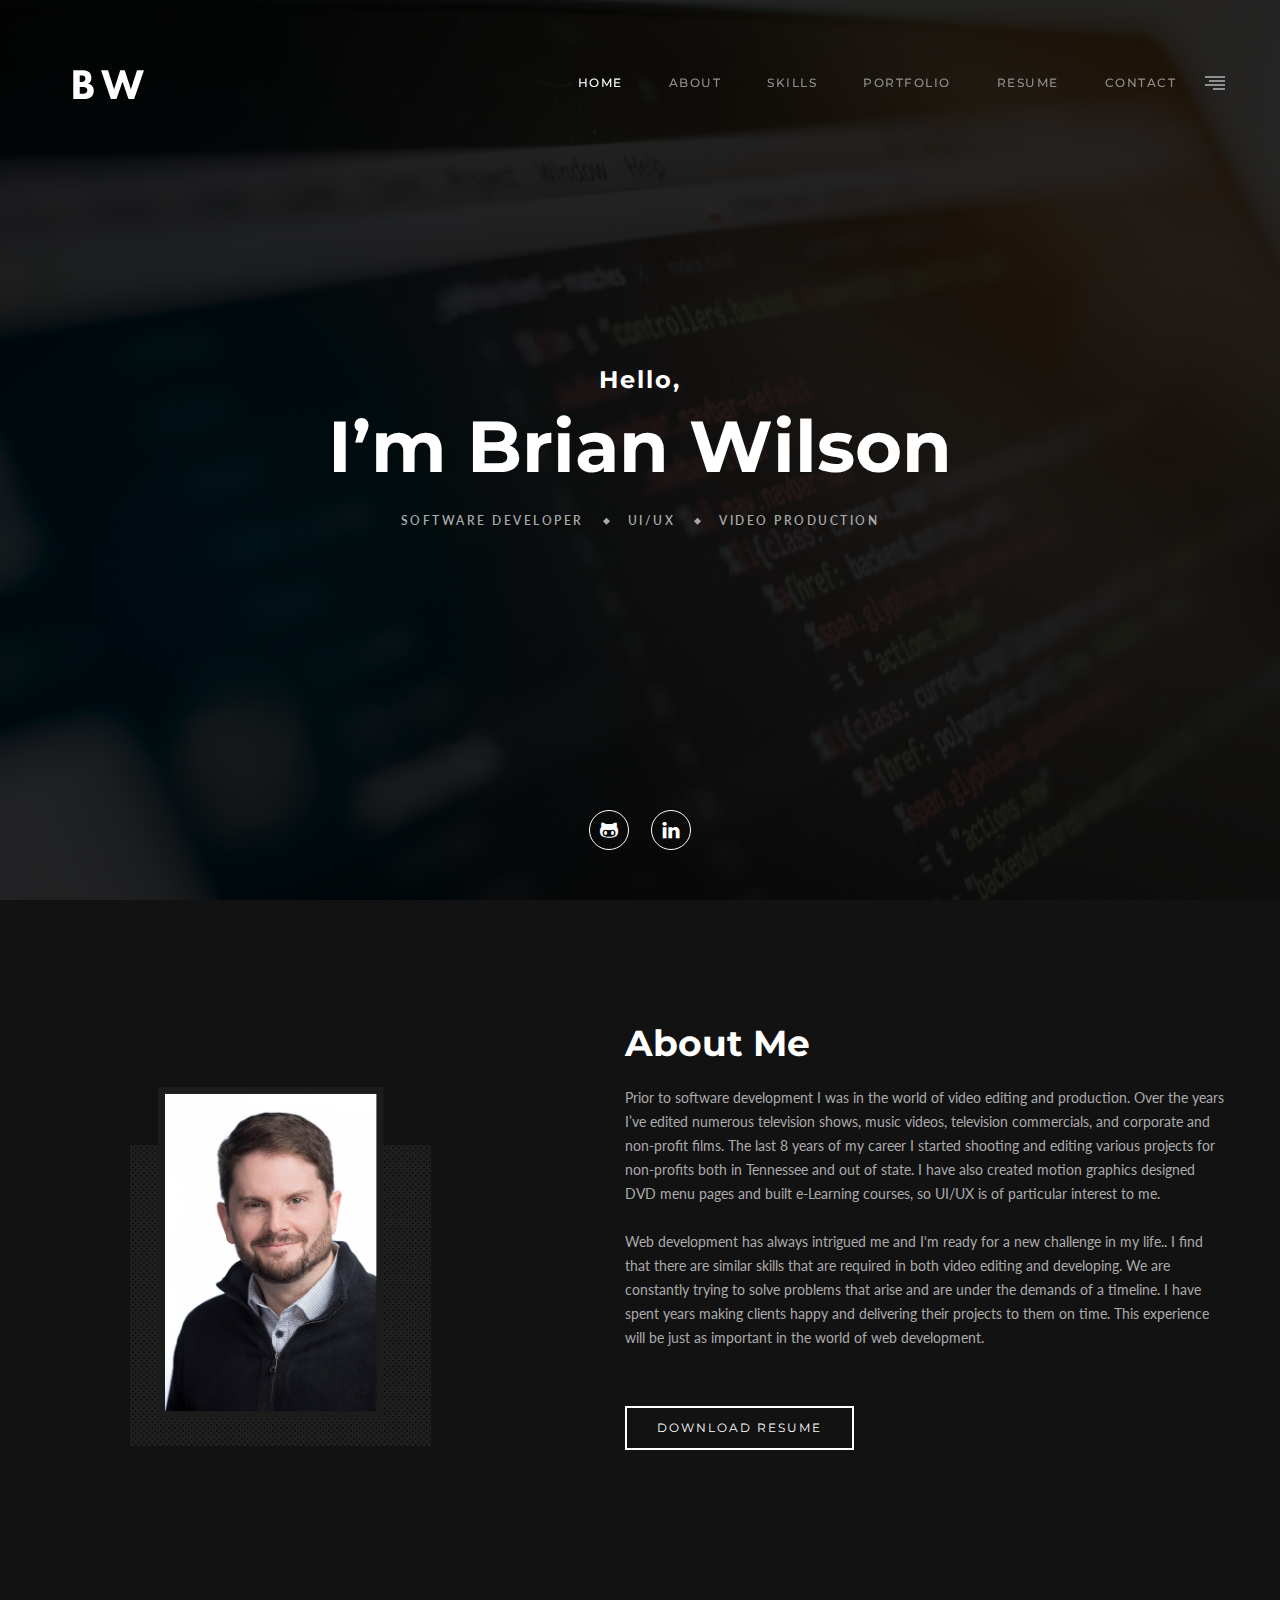
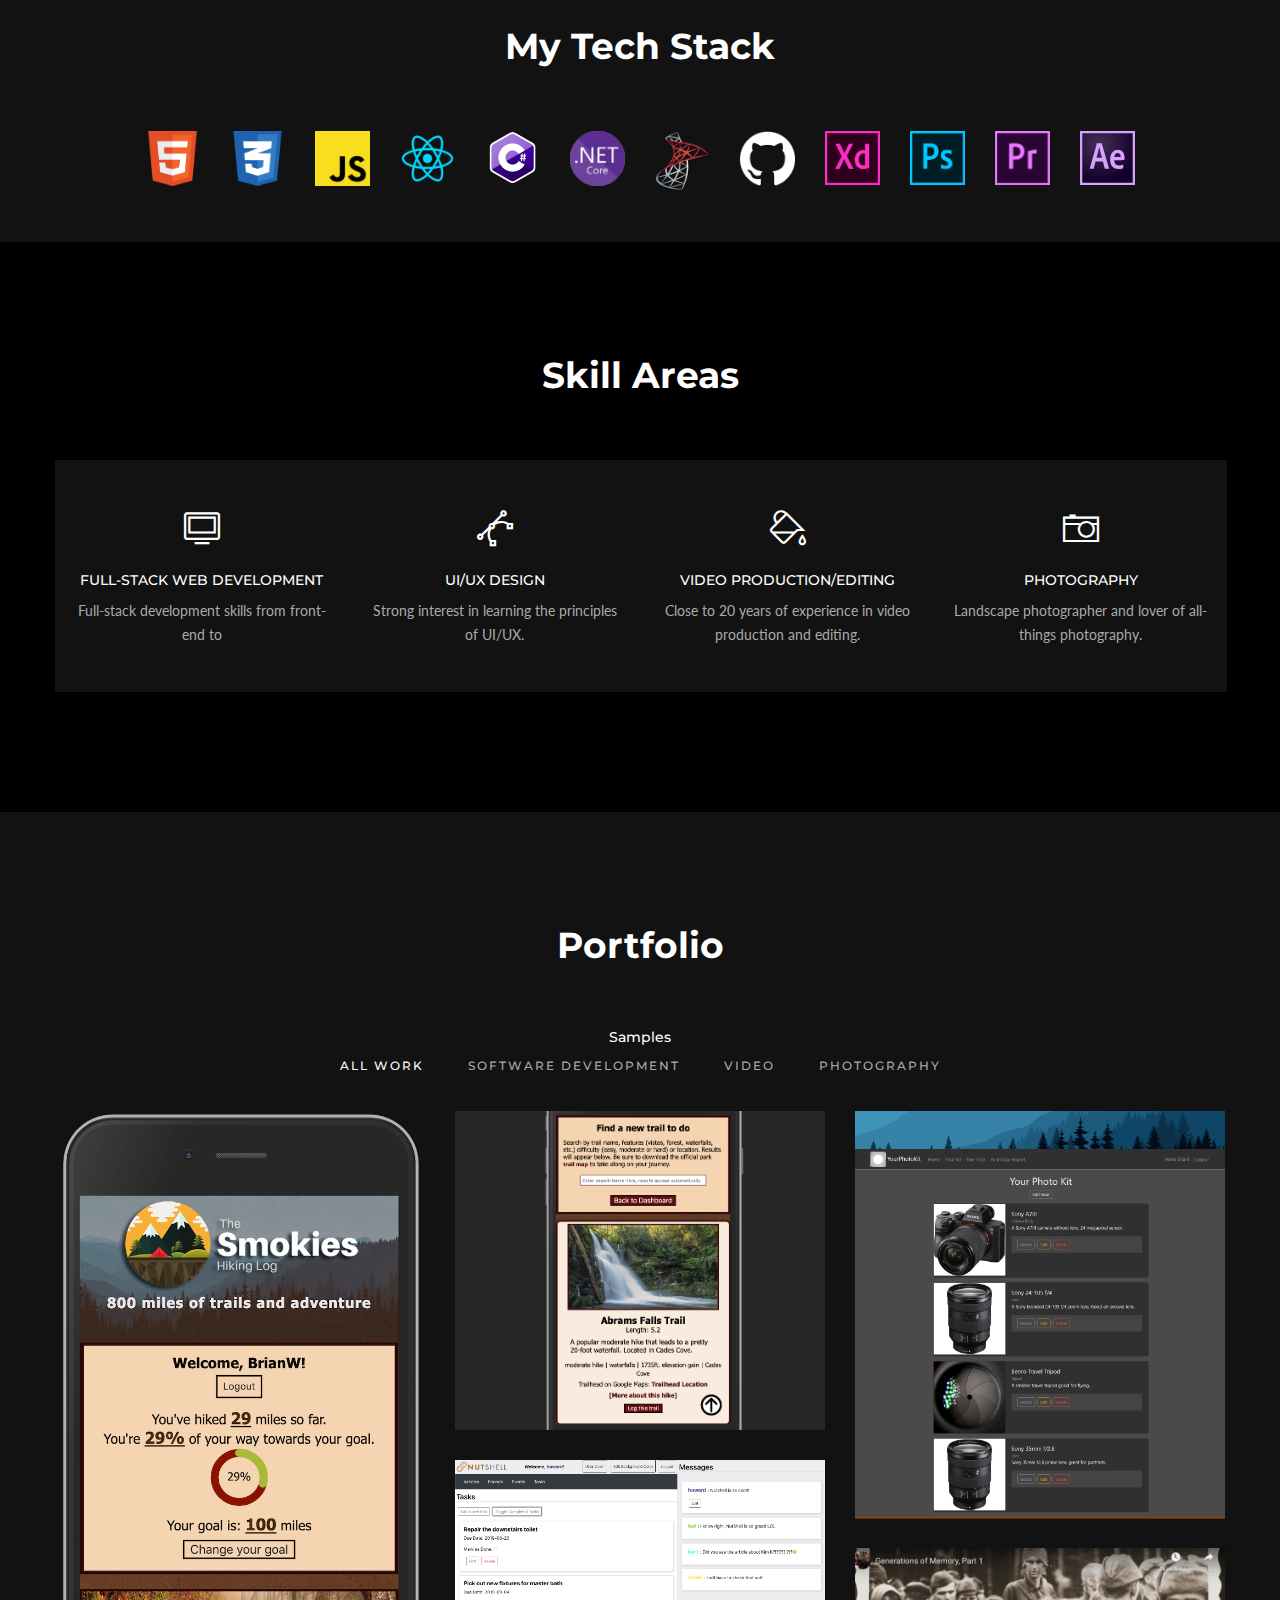
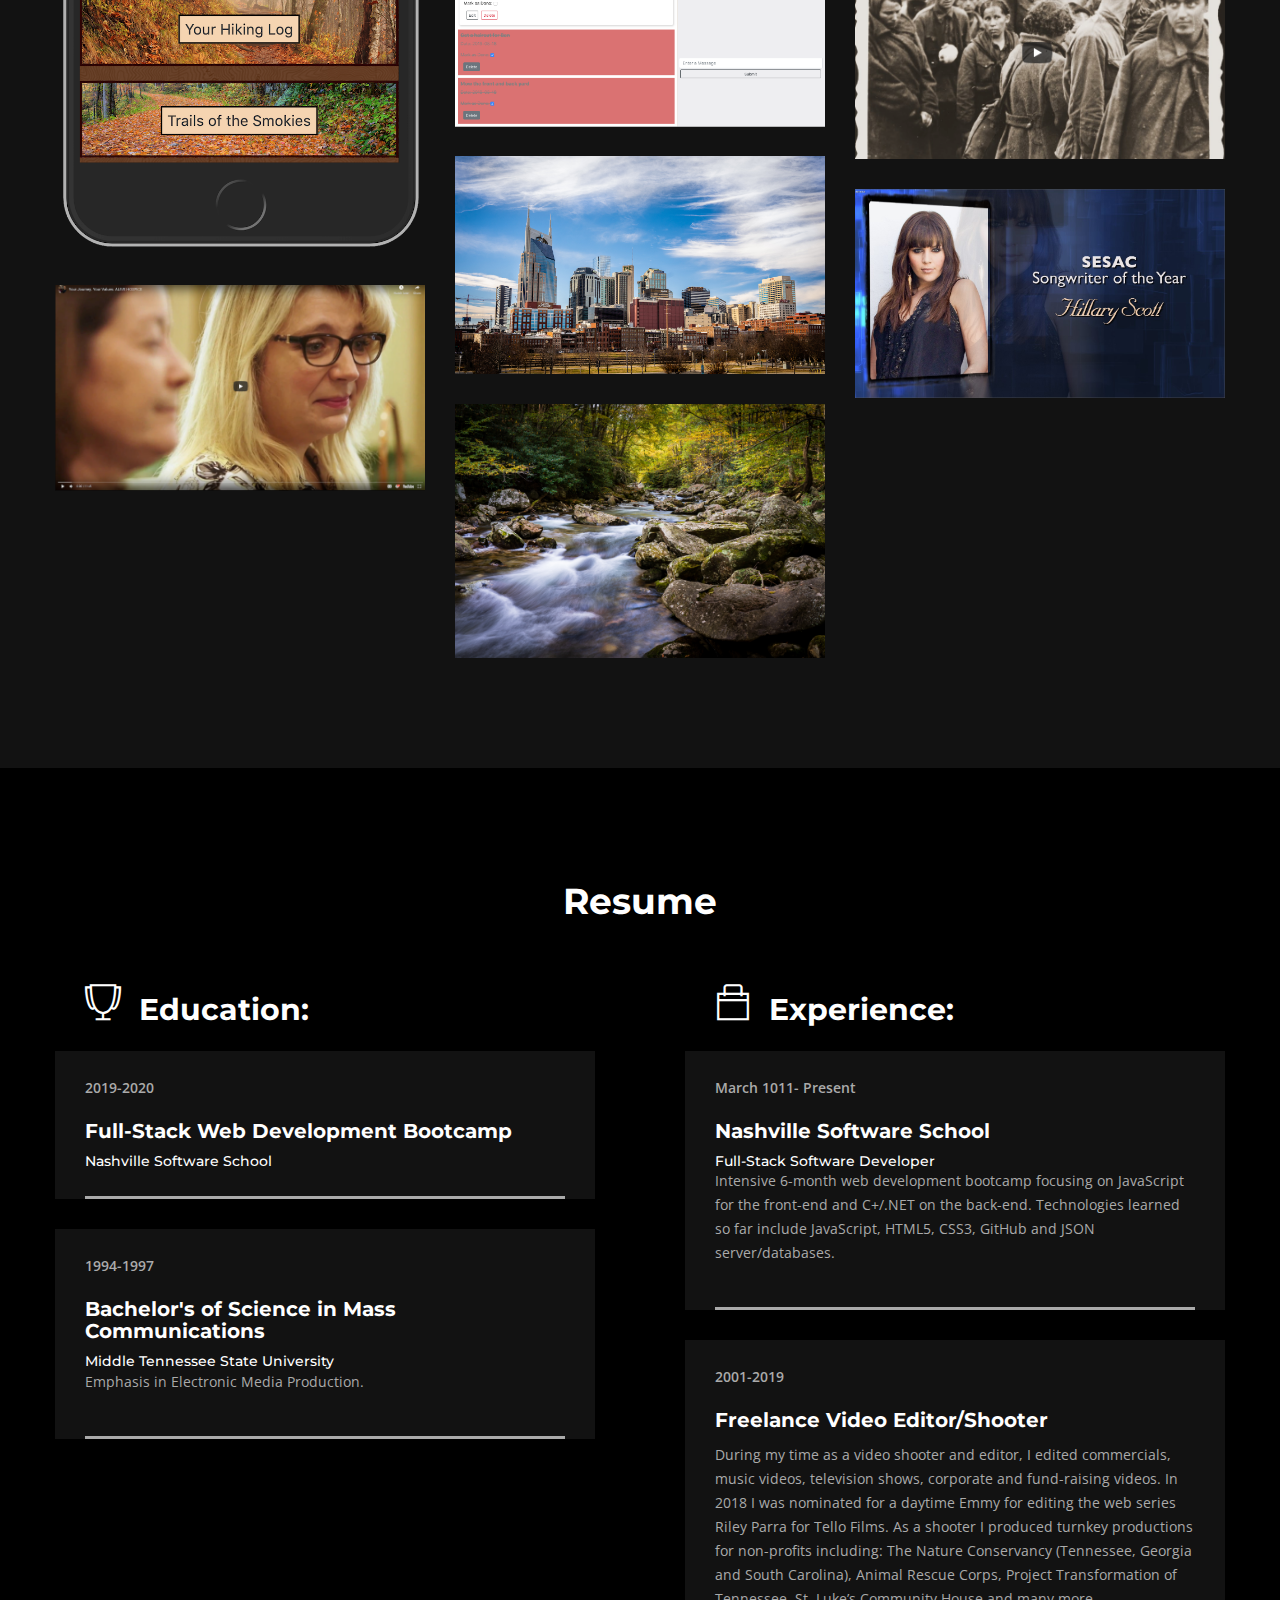
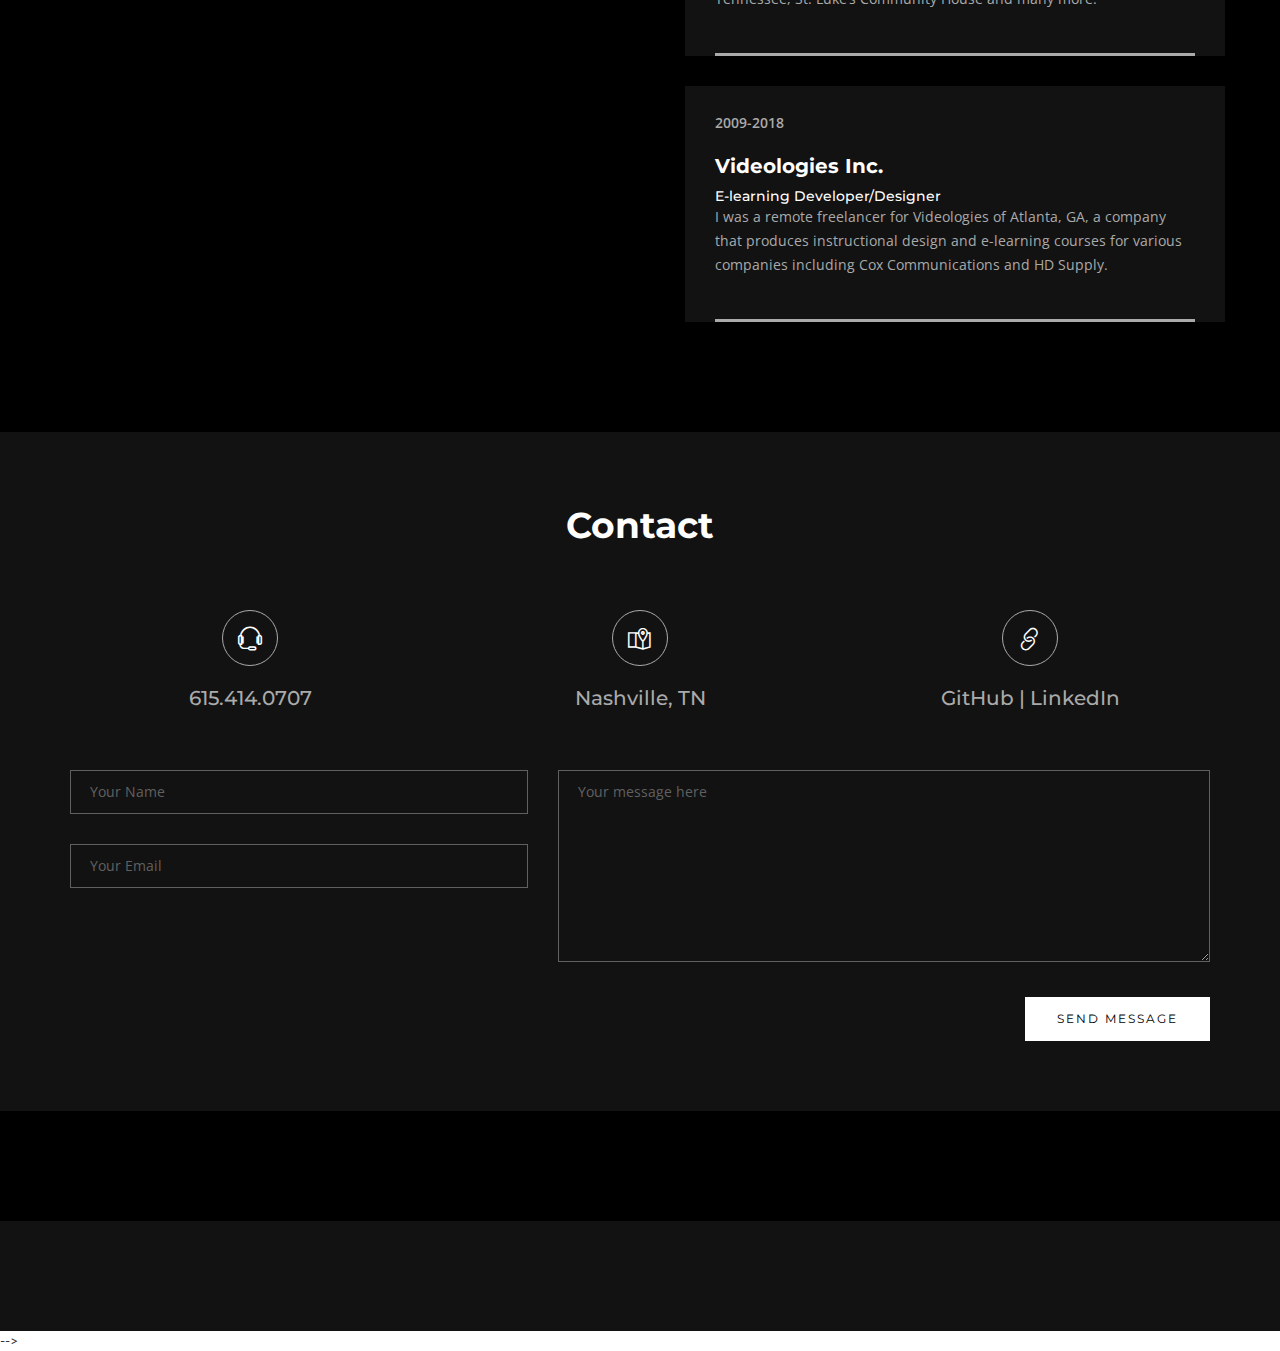
<file: index.html>
<!doctype html>
<html class="no-js" lang="zxx">

<head>
    <meta charset="utf-8">
    <meta http-equiv="X-UA-Compatible" content="IE=edge">
    <title>Brian Wilson | Web Designer | Nashville, TN</title>
    <meta name="description" content="">
    <meta name="viewport" content="width=device-width, initial-scale=1">
    <!-- Favicon icon -->
    <link rel="icon" href="img/favicon.ico" sizes="16x16" type="image/png">
    <!-- All CSS file included here -->
    <link rel="stylesheet" href="css/bootstrap.min.css">
    <link rel="stylesheet" href="css/slick.css">
    <link rel="stylesheet" href="css/elements.css">
    <link rel="stylesheet" href="style.css">
    <link rel="stylesheet" href="css/responsive.css">
    
    <!-- Modernizr JS -->
    <script src="js/vendor/modernizr-2.8.3.min.js"></script>
</head>

<body id="top">
    <!-- Main wrapper start -->
    <div class="wrapper dark-layout">
        <!-- Header area start -->
        <header id="header-area" class="header-area" data-spy="affix" data-offset-top="1">
            <nav class="navbar">
                <div class="container">
                    <div class="row">
                        <div class="col-sm-12">
                            <div class="navbar-inner">
                                <div class="logo">
                                    <a href="#"><img src="img/dark/logo.png" alt="" /></a>
                                </div>
                                <div class="main-menu-wrapper" id="navigation">
                                    <ul class="nav navbar-nav navbar-right" id="main-menu">
                                        <li class="active"><a href="#home">Home</a></li>
                                        <li><a href="#about">About</a></li>
                                        <li><a href="#service">Skills</a></li>
                                        <li><a href="#portfolio">Portfolio</a></li>
                                        <li><a href="#resume">Resume</a></li>
                                        <li><a href="#contact">Contact</a></li>
                                    </ul>
                                </div>
                                <div class="expand-menu-open">
                                    <span></span>
                                    <span></span>
                                    <span></span>
                                    <span></span>
                                </div>
                            </div>
                        </div>
                    </div>
                </div>
            </nav>
        </header>
        <!-- Header area end -->
        <!-- Slide menu start -->
        <div class="mainmenu-expand">
            <div class="close-menu">
                <i class="ti-close"></i>
            </div>
            <div class="menu-logo">
                <a href="index.html"><img src="img/dark/logo.png" alt=""></a>
            </div>
            <nav class="navbar">
                <div class="mainmenu-box" id="navigation-2">
                    <ul class="nav navbar-nav" id="slide-nav">
                        <li class="active"><a href="#home">Home</a></li>
                        <li><a href="#about">About</a></li>
                        <li><a href="#service">Skills</a></li>
                        <li><a href="#portfolio">Portfolio</a></li>
                        <li><a href="#resume">Resume</a></li>
                        <li><a href="#contact">Contact</a></li>
                    </ul>
                </div>
            </nav>
            <div class="sidebar-bookmark-area">
                <!-- <p>Flow me on social media:</p> -->
                <ul class="expand-social social-bookmark">
                        <li>
                                <a href="https://github.com/veloeditor"><i class="ti-github"></i></a>
                            </li>
                            <li>
                                <a href="https://www.linkedin.com/in/brianwilsondev/"><i
                                        class="ti-linkedin"></i></a>
                            </li>
                </ul>
            </div>
            <!-- <p class="expand-copyright">Copyright @ 2017 <a href="#">MarvelTheme</a></p> -->
        </div>
        <!-- Slide menu end -->
        <!-- Main content start -->
        <div class="content">
            <!-- Slider area start -->
            <div class="slider-area" id="home">
                <div class="container-fluid">
                    <div class="row">
                        <div class="col-lg-12">
                            <div class="slider-content-wrapper">
                                <div class="slider-content text-center">
                                    <h3>Hello,</h3>
                                    <!-- <h1 class="cd-headline clip is-full-width">
                                        <span>I'm</span>
                                        <span class="cd-words-wrapper">
                                            <b class="is-visible">Brian Wilson</b>
                                            <b>a Software Developer</b>
                                            <b>a UI/UX Learner</b>

                                        </span>
                                    </h1> -->
                                    <h1 class="mobile-slider-title">I’m Brian Wilson</h1>
                                    <ul class="profile-description">
                                        <li>SOFTWARE DEVELOPER</li>
                                        <li>UI/UX</li>
                                        <li>VIDEO PRODUCTION</li>
                                    </ul>
                                </div>
                                <div class="header-social social-bookmark">
                                    <ul>
                                        <li>
                                            <a href="https://github.com/veloeditor"><i class="ti-github"></i></a>
                                        </li>
                                        <li>
                                            <a href="https://www.linkedin.com/in/brianwilsondev/"><i
                                                    class="ti-linkedin"></i></a>
                                        </li>
                                        <!-- <li>
                                            <a href="#"><i class="ti-tumblr"></i></a>
                                        </li>
                                        <li>
                                            <a href="#"><i class="ti-twitter"></i></a>
                                        </li>
                                        <li>
                                            <a href="#"><i class="ti-vimeo"></i></a>
                                        </li> -->
                                    </ul>
                                </div>
                            </div>
                        </div>
                    </div>
                </div>
            </div>
            <!-- Slider area end -->
            <!-- About area start -->
            <div class="about-area gray-bg pt-110" id="about">
                <div class="container">
                    <div class="row">
                        <div class="col-lg-5 col-md-5">
                            <div class="profile-image">
                                <img class="profile_picture" src="img/BW_Profile_Sm.jpg" alt="">
                            </div>
                        </div>
                        <div class="col-md-6 col-md-offset-1 col-lg-6 col-lg-offset-1">
                            <div class="profile-wrapper pt-115">
                                <div class="section-title">
                                    <h1>About Me</h1>
                                </div>
                                <div class="profile-details">
                                    <p>Prior to software development I was in the world of video editing and production.
                                        Over the years I’ve edited numerous television shows, music videos, television
                                        commercials, and corporate and non-profit films. The last 8 years of my career I
                                        started shooting and editing various projects for non-profits both in Tennessee
                                        and out of state. I have also created motion graphics designed DVD menu pages
                                        and built e-Learning courses, so UI/UX is of particular interest to me.
                                        <br></br>

                                        Web development has always intrigued me and I'm ready for a new challenge in my
                                        life.. I find that there are similar skills that are required in both video
                                        editing and developing. We are constantly trying to solve problems that arise
                                        and are under the demands of a timeline. I have spent years making clients happy
                                        and delivering their projects to them on time. This experience will be just as
                                        important in the world of web development.</p>
                                </div>
                                <div class="profile-action-btn">
                                    <!-- <a class="button" href="#">HIRE ME</a> -->
                                    <a class="button button-white" href="https://drive.google.com/open?id=1JZlhsG3TlFZL278XxCEIY-TvibYsxb2C">Download Resume</a>
                                </div>
                            </div>
                        </div>
                    </div>
                </div>
            </div>
            <!-- About area end -->
            <!-- Skill area start -->
            <div class="skill-area gray-bg pt-100 pb-110">
                <div class="container">
                    <div class="row">
                        <div class="col-lg-12">
                            <div class="section-title text-center">
                                <h1>My Tech Stack</h1>
                            </div>
                        </div>
                    </div>
                    <div class="logo_container">
                        <div class="tech_logo_div">
                            <img class="tech_logos" src="img/icons/html5.png" alt="HTML5 Logo" srcset="" data-toggle="tooltip" title="Hooray!">
                        </div>
                        <div class="tech_logo_div">
                            <img class="tech_logos" src="img/icons/css3.png" alt="" srcset="">
                        </div>
                        <div class="tech_logo_div">
                            <img class="tech_logos" src="img/icons/javascript.png" alt="" srcset="">
                        </div>
                        <div class="tech_logo_div">
                            <img class="tech_logos" src="img/icons/react.png" alt="" srcset="">
                        </div>
                        <div class="tech_logo_div">
                            <img class="tech_logos" src="img/icons/csharp.png" alt="" srcset="">
                        </div>
                        <div class="tech_logo_div">
                            <img class="tech_logos" src="img/icons/dotnetcore.png" alt="" srcset="">
                        </div>
                        <div class="tech_logo_div">
                            <img class="tech_logos" src="img/icons/sqlserver.png" alt="" srcset="">
                        </div>
                        <div class="tech_logo_div">
                            <img class="tech_logos" src="img/icons/github.png" alt="" srcset="">
                        </div>
                        <div class="tech_logo_div">
                            <img class="tech_logos" src="img/icons/adobe-xd.png" alt="" srcset="">
                        </div>
                        <div class="tech_logo_div">
                            <img class="tech_logos" src="img/icons/PS.png" alt="" srcset="">
                        </div>
                        <div class="tech_logo_div">
                            <img class="tech_logos" src="img/icons/Premiere.png" alt="" srcset="">
                        </div>
                        <div class="tech_logo_div">
                            <img class="tech_logos" src="img/icons/after-effects-cc.svg" alt="" srcset="">
                        </div>
                    </div>
                    <!-- Skill area end -->

                    
                </div>
            <!-- Service area start -->
            <div class="service-area black-bg pt-110 pb-80" id="service">
                    <div class="container">
                        <div class="row">
                            <div class="col-lg-12">
                                <div class="section-title text-center">
                                    <h1>Skill Areas</h1>
                                </div>
                            </div>
                        </div>
                        <div class="row">
                            <div class="col-lg-12">
                                <div class="service-slider-wrapper">
                                    <div class="service-slider">
                                        <div class="single-service">
                                            <div class="service-content text-center">
                                                <i class="ti-desktop"></i>
                                                <h5>FULL-STACK WEB DEVELOPMENT</h5>
                                                <p>Full-stack development skills from front-end to</p>
                                            </div>
                                        </div>
                                        <div class="single-service">
                                            <div class="service-content text-center">
                                                <i class="ti-vector"></i>
                                                <h5>UI/UX DESIGN</h5>
                                                <p>Strong interest in learning the principles of UI/UX.</p>
                                            </div>
                                        </div>
                                        <div class="single-service">
                                            <div class="service-content text-center">
                                                <i class="ti-paint-bucket"></i>
                                                <h5>VIDEO PRODUCTION/EDITING</h5>
                                                <p>Close to 20 years of experience in video production and editing.</p>
                                            </div>
                                        </div>
                                        <div class="single-service">
                                            <div class="service-content text-center">
                                                <i class="ti-camera"></i>
                                                <h5>PHOTOGRAPHY</h5>
                                                <p>Landscape photographer and lover of all-things photography.</p>
                                            </div>
                                        </div>
                                    </div>
                                </div>
                            </div>
                        </div>
                    </div>
                </div>
                <!-- Service area end -->
                <!-- Portfolio area start -->
                <div class="portfolio-area gray-bg pt-110 pb-80" id="portfolio">
                    <div class="container">
                        <div class="row">
                            <div class="section-title text-center">
                                <h1>Portfolio</h1>
                                <h5>Samples</h5>
                            </div>
                        </div>
                        <div class="row">
                            <div class="col-lg-12">
                                <div class="portfolio-content">
                                    <div class="portfolio-filter-wrap text-center">
                                        <ul class="portfolio-filter">
                                            <li class="active" data-filter="*">ALL WORK</li>
                                            <li data-filter=".cat1">SOFTWARE DEVELOPMENT</li>
                                            <li data-filter=".cat3">VIDEO</li>
                                            <li data-filter=".cat2">PHOTOGRAPHY</li>
                                        </ul>
                                    </div>
                                    <div class="portfolio portfolio-masonry">
                                            <div class="portfolio-item cat1 ">
                                                    <div class="portfolio-item-content">
                                                        <div class="item-thumbnail">
                                                            <img src="img/portfolio/smokies_2.png" alt="">
                                                        </div>
                                                        <div class="portfolio-details">
                                                            <div class="portfolio-details-inner">
                                                                <a class="venobox portfolio-view-btn" data-gall="myGallery"
                                                                    href="img/portfolio/smokies_2.png"><i
                                                                        class="ti-fullscreen"></i></a>
                                                                <h3><a href="https://github.com/veloeditor/Front-End-Capstone/tree/master/smokies-hiking-log">The Smokies Hiking Log</a></h3>
                                                                <ul class="portfolio-tags">
                                                                    <li class="project_description"><a href="https://github.com/veloeditor/Front-End-Capstone/tree/master/smokies-hiking-log">My front-end capstone project - The Smokies Hiking Log is an app to help hikers keep track of the trails they've hiked in the Great Smoky Mountains National Park. You can create a hiking goal, log your hikes and browse the many trails in the park to find the next one you'd like to conquer.</a></li>
                                                                </ul>
                                                            </div>
                                                        </div>
                                                    </div>
                                                </div>
                                                <div class="portfolio-item cat1 ">
                                                    <div class="portfolio-item-content">
                                                        <div class="item-thumbnail">
                                                            <img src="img/portfolio/smokies_3.png" alt="">
                                                        </div>
                                                        <div class="portfolio-details">
                                                            <div class="portfolio-details-inner">
                                                                <a class="venobox portfolio-view-btn" data-gall="myGallery"
                                                                    href="img/portfolio/smokies_3.png"><i
                                                                        class="ti-fullscreen"></i></a>
                                                                <h3><a href="https://github.com/veloeditor/Front-End-Capstone/tree/master/smokies-hiking-log">The Smokies Hiking Log</a></h3>
                                                                <ul class="portfolio-tags">
                                                                    <li class="project_description"><a href="https://github.com/veloeditor/Front-End-Capstone/tree/master/smokies-hiking-log">A second screenshot from my capstone project.</a></li>
                                                                </ul>
                                                            </div>
                                                        </div>
                                                    </div>
                                                </div>
                                                <div class="portfolio-item cat1 ">
                                                    <div class="portfolio-item-content">
                                                        <div class="item-thumbnail">
                                                            <img src="img/portfolio/YourPhotoKit_2.PNG" alt="">
                                                        </div>
                                                        <div class="portfolio-details">
                                                            <div class="portfolio-details-inner">
                                                                <a class="venobox portfolio-view-btn" data-gall="myGallery"
                                                                    href="img/portfolio/YourPhotoKit_2.PNG"><i
                                                                        class="ti-fullscreen"></i></a>
                                                                <h3><a href="#">Your Photo Kit</a></h3>
                                                                <ul class="portfolio-tags">
                                                                    <li class="project_description"><a href="#">My back-end project - a photo gear app built in C#/.NET Core MVC with a SQL database.</a></li>
                                                                </ul>
                                                            </div>
                                                        </div>
                                                    </div>
                                                </div>
                                        <div class="portfolio-item cat1 ">
                                            <div class="portfolio-item-content">
                                                <div class="item-thumbnail">
                                                    <img src="img/portfolio/nutshell2.png" alt="">
                                                </div>
                                                <div class="portfolio-details">
                                                    <div class="portfolio-details-inner">
                                                        <a class="venobox portfolio-view-btn" data-gall="myGallery"
                                                            href="img/portfolio/nutshell2.png"><i
                                                                class="ti-fullscreen"></i></a>
                                                        <h3><a href="#">Nutshell React</a></h3>
                                                        <ul class="portfolio-tags">
                                                            <li class="project_description"><a href="#">Group project built in ReactJS. My role was tasks and overall CSS design.</a></li>
                                                        </ul>
                                                    </div>
                                                </div>
                                            </div>
                                        </div>
                                        <div class="portfolio-item cat3 ">
                                            <div class="portfolio-item-content">
                                                <div class="item-thumbnail">
                                                    <img src="img/portfolio/YouTube_1.png" alt="">
                                                </div>
                                                <div class="portfolio-details">
                                                    <div class="portfolio-details-inner">
                                                        <a class="venobox portfolio-view-btn" data-gall="myGallery"
                                                            href="img/portfolio/YouTube_1.png"><i
                                                                class="ti-fullscreen"></i></a>
                                                      
                                                        <h3><a href="https://www.youtube.com/watch?v=p0U70gUvAJ8">Generations of Memory</a></h3>
                                                        <ul class="portfolio-tags">
                                                            <li class="project_description"><a href="https://www.youtube.com/watch?v=p0U70gUvAJ8">Video project example - a project I shot and edited a few years ago. Click for the YouTube link.</a></li>
                                                        </ul>
                                                    </div>
                                                </div>
                                            </div>
                                        </div>
                                        <div class="portfolio-item cat2">
                                            <div class="portfolio-item-content">
                                                <div class="item-thumbnail">
                                                    <img src="img/portfolio/BW_downtown.jpg" alt="">
                                                </div>
                                                <div class="portfolio-details">
                                                    <div class="portfolio-details-inner">
                                                        <a class="venobox portfolio-view-btn" data-gall="myGallery"
                                                            href="img/portfolio/BW_downtown.jpg"><i
                                                                class="ti-fullscreen"></i></a>
                                                        <h3><a href="https://www.shutterstock.com/g/Brian+Wilson+Photography?language=en">Downtown Nashville</a></h3>
                                                        <ul class="portfolio-tags">
                                                            <li class="project_description"><a href="">Stock image available on stock image sites like Shutterstock.</a></li>
                                                        </ul>
                                                    </div>
                                                </div>
                                            </div>
                                        </div>
                                        <div class="portfolio-item cat3">
                                            <div class="portfolio-item-content">
                                                <div class="item-thumbnail">
                                                    <img src="img/portfolio/Songwriter_OTY_Still.jpg" alt="">
                                                </div>
                                                <div class="portfolio-details">
                                                    <div class="portfolio-details-inner">
                                                        <a class="venobox portfolio-view-btn" data-gall="myGallery"
                                                            href="img/portfolio/Songwriter_OTY_Still.jpg"><i
                                                                class="ti-fullscreen"></i></a>
                                                        <h3><a href="">Motion Graphic Sample</a></h3>
                                                        <ul class="portfolio-tags">
                                                            <li class="project_description"><a href="">Stock image available on stock image sites like Shutterstock.</a></li>
                                                        </ul>
                                                    </div>
                                                </div>
                                            </div>
                                        </div>
                                        <div class="portfolio-item cat3 ">
                                            <div class="portfolio-item-content">
                                                <div class="item-thumbnail">
                                                    <img src="img/portfolio/YouTube_2.png" alt="">
                                                </div>
                                                <div class="portfolio-details">
                                                    <div class="portfolio-details-inner">
                                                        <a class="venobox portfolio-view-btn" data-gall="myGallery"
                                                            href="img/portfolio/YouTube_2.png"><i
                                                                class="ti-fullscreen"></i></a>
                                                      
                                                        <h3><a href="https://www.youtube.com/watch?v=CPl3x8tOJDs">Alive Hospice Film</a></h3>
                                                        <ul class="portfolio-tags">
                                                            <li class="project_description"><a href="https://www.youtube.com/watch?v=p0U70gUvAJ8">Video project I shot and edited a few years ago. Click for the YouTube link.</a></li>
                                                        </ul>
                                                    </div>
                                                </div>
                                            </div>
                                        </div>
                                        <div class="portfolio-item cat2">
                                            <div class="portfolio-item-content">
                                                <div class="item-thumbnail">
                                                    <img src="img/portfolio/BW_stream.jpg" alt="">
                                                </div>
                                                <div class="portfolio-details">
                                                    <div class="portfolio-details-inner">
                                                        <a class="venobox portfolio-view-btn" data-gall="myGallery"
                                                            href="img/portfolio/BW_stream.jpg"><i
                                                                class="ti-fullscreen"></i></a>
                                                        <h3><a href="https://www.shutterstock.com/g/Brian+Wilson+Photography?language=en">Mountain Stream</a></h3>
                                                        <ul class="portfolio-tags">
                                                            <li class="project_description"><a href="https://www.shutterstock.com/g/Brian+Wilson+Photography?language=en">Stock image available on stock image sites like Shutterstock.</a></li>
                                                        </ul>
                                                    </div>
                                                </div>
                                            </div>
                                        </div>
                                        <!-- <div class="portfolio-item portfolio-item-big cat1 cat3 ">
                                            <div class="portfolio-item-content">
                                                <div class="item-thumbnail">
                                                    <img src="img/portfolio/7.jpg" alt="">
                                                </div>
                                                <div class="portfolio-details">
                                                    <div class="portfolio-details-inner">
                                                        <a class="venobox portfolio-view-btn" data-gall="myGallery"
                                                            href="img/portfolio/7.jpg"><i
                                                                class="ti-fullscreen"></i></a>
                                                        <h3><a href="#">Corporate Branding</a></h3>
                                                        <ul class="portfolio-tags">
                                                            <li><a href="#">Product Branding</a></li>
                                                        </ul>
                                                    </div>
                                                </div>
                                            </div>
                                        </div> -->
                                        
                                    </div>
                                </div>
                            </div>
                        </div>
                    </div>
                </div>
                <!-- Portfolio area end -->
                <!-- Resume area start -->
                <div class="resume-area black-bg pt-110 pb-80" id="resume">
                    <div class="container">
                        <div class="row">
                            <div class="section-title text-center">
                                <h1>Resume</h1>
                            </div>
                        </div>
                        <div class="row">
                            <div class="col-sm-6">
                                <div class="resume-wrapper left">
                                    <div class="resume-title">
                                        <h2> <span><i class="ti-cup"></i></span>Education:</h2>
                                    </div>
                                    <div class="single-resume">
                                        <p class="work-duration">2019-2020</p>
                                        <h4>Full-Stack Web Development Bootcamp</h4>
                                        <h5>Nashville Software School</h5>
                                        <!-- <p>Intensive 6-month web development bootcamp focusing on JavaScript for the front-end and C+/.NET on the back-end. Technologies learned include JavaScript/React, HTML5, CSS3, GitHub, JSON server in the front-end and C#, .NET, SQL Server in the backend.</p> -->
                                        
                                    </div>
                                    <div class="single-resume">
                                        <p class="work-duration">1994-1997</p>
                                        <h4>Bachelor's of Science in Mass Communications</h4>
                                        <h5>Middle Tennessee State University</h5>
                                        <p>Emphasis in Electronic Media Production.</p>
                                        
                                    </div>
                                </div>
                            </div>
                            <div class="col-sm-6">
                                <div class="resume-wrapper right">
                                    <div class="resume-title">
                                        <h2> <span><i class="ti-bag"></i></span>Experience:</h2>
                                    </div>
                                    <div class="single-resume">
                                        <p class="work-duration">March 1011- Present</p>
                                        <h4>Nashville Software School</h4>
                                        <h5 class="mb-15">Full-Stack Software Developer</h5>
                                        <p>Intensive 6-month web development bootcamp focusing on JavaScript for the front-end and C+/.NET on the back-end. Technologies learned so far include JavaScript, HTML5, CSS3, GitHub and JSON server/databases.</p>
                                        
                                    </div>
                                    <div class="single-resume">
                                        <p class="work-duration">2001-2019</p>
                                        <h4>Freelance Video Editor/Shooter</h4>
                                        <p>During my time as a video shooter and editor, I edited commercials, music videos, television shows, corporate and fund-raising videos. In 2018 I was nominated for a daytime Emmy for editing the web series Riley Parra for Tello Films. As a shooter I produced turnkey productions for non-profits including: The Nature Conservancy (Tennessee, Georgia and South Carolina), Animal Rescue Corps, Project Transformation of Tennessee, St. Luke’s Community House and many more.</p>
                                    
                                    </div>
                                    <div class="single-resume">
                                        <p class="work-duration">2009-2018</p>
                                        <h4>Videologies Inc.</h4>
                                        <h5>E-learning Developer/Designer</h5>
                                        <p>I was a remote freelancer for Videologies of Atlanta, GA, a company that produces instructional design and e-learning courses for various companies including Cox Communications and HD Supply.</p>
                                        
                                    </div>
                                </div>
                            </div>
                        </div>
                    </div>
                </div>
                <!-- Resume area end -->
               
                <!-- Contact area start -->
                <div class="contact-area black-bg pb-110" id="contact">
                    <div class="">
                        
                        <div class="contact-wrapper">
                                <div class="row">
                                        <div class="section-title text-center">
                                            <h1>Contact</h1>
                                        </div>
                                    </div>
                            <div class="row">
                                <div class="col-sm-4">
                                    <div class="contact-address text-center">
                                        <i class="ti-headphone-alt"></i>
                                        <h4>
                                            615.414.0707
                                        </h4>
                                    </div>
                                </div>
                                <div class="col-sm-4">
                                    <div class="contact-address text-center">
                                        <i class="ti-map-alt"></i>
                                        <h4>
                                            Nashville, TN
                                        </h4>
                                    </div>
                                </div>
                                <div class="col-sm-4">
                                    <div class="contact-address text-center">
                                        <i class="ti-link"></i>
                                        <h4>
                                            <a href="https://github.com/veloeditor">GitHub</a> | <a href="https://www.linkedin.com/in/brianwilsondev/">LinkedIn</a>
                                            
                                        </h4>
                                    </div>
                                </div>
                            </div>
                            <div class="row">
                                <form id="contact-us" action="mail.php" method="POST">
                                    <div class="form-inner">
                                        <div class="col-md-5 col-sm-6">
                                            <div class="input-box">
                                                <input name="name" placeholder="Your Name" type="text">
                                                <input name="email" placeholder="Your Email" type="email">
                                                <!-- <input name="budget" placeholder="Your Budget" type="text"> -->
                                            </div>
                                        </div>
                                        <div class="col-md-7 col-sm-6">
                                            <div class="message-box">
                                                <textarea name="message" cols="30" rows="2"
                                                    placeholder="Your message here"></textarea>
                                                <input class="button" type="submit" value="SEND MESSAGE">
                                                <p class="contact-send-message"></p>
                                            </div>
                                        </div>
                                    </div>
                                </form>
                            </div>
                        </div>
                    </div>
                </div>
                <!-- Contact area end -->
                <!-- Footer area start -->
                <!-- <footer class="footer-area black-bg">
                    <div class="container">
                        <div class="row">
                            <div class="col-lg-12">
                                <div class="footer-social social-bookmark text-center">
                                    <ul>
                                        <li>
                                            <a href="#"><i class="ti-instagram"></i></a>
                                        </li>
                                        <li>
                                            <a href="#"><i class="ti-dribbble"></i></a>
                                        </li>
                                        <li>
                                            <a href="#"><i class="ti-tumblr"></i></a>
                                        </li>
                                        <li>
                                            <a href="#"><i class="ti-twitter"></i></a>
                                        </li>
                                        <li>
                                            <a href="#"><i class="ti-vimeo"></i></a>
                                        </li>
                                    </ul>
                                </div>
                                <!-- <div class="copyright text-center">
                                    <p>Copyright @ 2019 <a href="#">MarvelTheme</a> all right reserved, designed by
                                        <a href="#">M S Newaz</a></p>
                                </div> -->
                            </div>
                        </div>
                    </div>
                </footer> -->
                <!-- Footer area end -->
                <!-- Main content end -->
            </div>
            <!-- Main wrapper end -->
            <!-- All JS file included here -->
            <script src="js/vendor/jquery-1.12.0.min.js"></script>
            <script src="js/bootstrap.min.js"></script>
            <script src="js/jquery-ui.js"></script>
            <script src="js/waypoints.min.js"></script>
            <script src="js/jquery.counterup.min.js"></script>
            <script src="js/isotope.pkgd.min.js"></script>
            <script src="js/slick.min.js"></script>
            <script src="js/ajax-mail.js"></script>
            <script src="js/plugins.js"></script>
            <script src="js/main.js"></script>
</body>

</html>
</file>
<file: style.css>
/*********************************************************************
Template Name: Johny Legend Single Page Minimal Portfolio HTML Template
Template URI: http://marveltheme.com/
Description: Johny Legend Single Page Minimal Portfolio HTML Template is for Portfolio Template, Photography Template, Designer, Developer, Agency Portfolio.
Author: Marvel Theme
Author URI: http://marveltheme.com/
Version: 1.0
**********************************************************************
CSS Index
*********
1. Theme default style
2. Header area style
3. Mainmenu expand slide style
4. Slider area style
5. About area style
6. Skill area style
7. Service area style
8. Portfolio area style
9. Resume area style
10. Testimonial slider style
11. CounterUp style
12. Client logo slider style
13. Blog area style
14. Call to action style
15. Contact area style
16. Footer area style
17. Dark layout basic style
18. Dark layout style
**********************************************************************/


/*******************
1. Theme default style
*******************/

@import url('https://fonts.googleapis.com/css?family=Lato:300,400,700|Montserrat:300,400,500,600,700|Open+Sans:300,400,600,700');
body {
    font-family: 'Lato', sans-serif, 'Open Sans', sans-serif;
    font-weight: normal;
    font-style: normal;
    font-size: 14px;
    -moz-osx-font-smoothing: grayscale;
    -webkit-font-smoothing: antialiased;
    -moz-font-smoothing: antialiased;
}

.img {
    max-width: 100%;
    -webkit-transition: all 0.3s ease-out 0s;
    transition: all 0.3s ease-out 0s;
}

.logo_container {
    display: flex;
    flex-wrap: wrap;
    justify-content: center;
    margin-bottom: 40px;
}

.tech_logos {
    width: 85px;
    align-content: space-between;
    padding-left: 15px;
    padding-right: 15px;
    padding-bottom: 10px;
    flex-basis: 40%;
}

img:focus,
img:hover,
img:active {
    outline: 0 none;
}

a img {
    -webkit-transition: .3s;
    transition: .3s;
}

a,
.btn {
    -webkit-transition: all 0.3s ease-out 0s;
    transition: all 0.3s ease-out 0s;
}

.btn {
    border-radius: 0px;
    font-size: 14px;
    padding: 0px 15px;
    height: 30px;
    line-height: 30px;
}

a:focus,
.btn:focus {
    text-decoration: none;
    outline: none;
}

a:focus,
a:hover {
    color: #000000;
    text-decoration: none;
}

a,
button {
    outline: medium none;
    color: #000000;
}

.uppercase {
    text-transform: uppercase;
}

.capitalize {
    text-transform: capitalize;
}

h1,
h2,
h3,
h4,
h5,
h6 {
    font-family: 'Montserrat', sans-serif;
    font-weight: normal;
    color: #000000;
    margin-top: 0px;
    font-style: normal;
}

h1 a,
h2 a,
h3 a,
h4 a,
h5 a,
h6 a {
    color: inherit;
    font-family: 'Montserrat', sans-serif;
}

h1 {
    font-size: 36px;
    font-weight: 700;
}

h2 {
    font-size: 30px;
    font-weight: 700;
}

h3 {
    font-size: 24px;
    font-weight: 500;
}

h4 {
    font-size: 20px;
    font-weight: 500;
}

h5 {
    font-size: 14px;
    font-weight: 500;
}

h6 {
    font-size: 12px;
}

ul {
    margin: 0px;
    padding: 0px;
}

li {
    list-style: none
}

p {
    font-size: 14px;
    font-weight: normal;
    line-height: 24px;
    color: #606060;
    margin-bottom: 15px;
}

hr {
    margin: 60px 0;
    padding: 0px;
    border-bottom: 1px solid #eceff8;
    border-top: 0px;
}

label {
    color: #606060;
    cursor: pointer;
    font-size: 14px;
    font-weight: 400;
}


*::-moz-selection {
    background: #000;
    color: #fff;
    text-shadow: none;
}

::-moz-selection {
    background: #000;
    color: #fff;
    text-shadow: none;
}

*::-moz-placeholder {
    color: #858585;
    font-size: 14px;
}

*::-webkit-input-placeholder {
    color: #858585;
    font-size: 14px;
}

*:-ms-input-placeholder {
    color: #858585;
    font-size: 14px;
}

:-moz-submit-invalid {
    box-shadow: none;
}

:-moz-ui-invalid {
    box-shadow: none;
}

.browserupgrade {
    margin: 0.2em 0;
    background: #ccc;
    color: #000;
    padding: 0.2em 0;
}


/*************
All transition
**************/

a.button:after {
    -webkit-transition: all 0.3s ease-out 0s;
    transition: all 0.3s ease-out 0s;
}

.share ul,
.share:hover ul {
    transition: all 0.4s ease-in-out;
    -webkit-transition: all 0.4s ease-in-out;
    -ms-transition: all 0.4s ease-in-out;
    -moz-transition: all 0.4s ease-in-out;
    -o-transition: all 0.4s ease-in-out;
}

input,
select,
textarea {
    -webkit-transition: all 0.5s ease-out 0s;
    transition: all 0.5s ease-out 0s;
}

.browserupgrade {
    margin: 0.2em 0;
    background: #ccc;
    color: #000;
    padding: 0.2em 0;
}


/*******************
Basic margin padding
*******************/

.m-0 {
    margin-top: 0;
    margin-right: 0;
    margin-bottom: 0;
    margin-left: 0;
}

.p-0 {
    padding-top: 0;
    padding-right: 0;
    padding-bottom: 0;
    padding-left: 0;
}


/*********
Margin top
*********/

.mt-0 {
    margin-top: 0;
}

.mt-10 {
    margin-top: 10px;
}

.mt-15 {
    margin-top: 15px;
}

.mt-20 {
    margin-top: 20px;
}

.mt-30 {
    margin-top: 30px;
}

.mt-40 {
    margin-top: 40px;
}

.mt-50 {
    margin-top: 50px;
}

.mt-60 {
    margin-top: 60px;
}

.mt-70 {
    margin-top: 70px;
}

.mt-80 {
    margin-top: 80px;
}

.mt-90 {
    margin-top: 90px;
}

.mt-100 {
    margin-top: 100px;
}

.mt-110 {
    margin-top: 110px;
}

.mt-120 {
    margin-top: 120px;
}

.mt-130 {
    margin-top: 130px;
}

.mt-140 {
    margin-top: 140px;
}

.mt-150 {
    margin-top: 150px;
}


/************
Margin bottom
************/

.mb-0 {
    margin-bottom: 0;
}

.mb-10 {
    margin-bottom: 10px;
}

.mb-15 {
    margin-bottom: 15px;
}

.mb-20 {
    margin-bottom: 20px;
}

.mb-30 {
    margin-bottom: 30px;
}

.mb-40 {
    margin-bottom: 40px;
}

.mb-50 {
    margin-bottom: 50px;
}

.mb-60 {
    margin-bottom: 60px;
}

.mb-70 {
    margin-bottom: 70px;
}

.mb-80 {
    margin-bottom: 80px;
}

.mb-90 {
    margin-bottom: 90px;
}

.mb-100 {
    margin-bottom: 100px;
}

.mb-110 {
    margin-bottom: 110px;
}

.mb-120 {
    margin-bottom: 120px;
}

.mb-130 {
    margin-bottom: 130px;
}

.mb-140 {
    margin-bottom: 140px;
}

.mb-150 {
    margin-bottom: 150px;
}


/**********
Padding top
**********/

.pt-0 {
    padding-top: 0;
}

.pt-10 {
    padding-top: 10px;
}

.pt-15 {
    padding-top: 15px;
}

.pt-20 {
    padding-top: 20px;
}

.pt-30 {
    padding-top: 30px;
}

.pt-40 {
    padding-top: 40px;
}

.pt-50 {
    padding-top: 50px;
}

.pt-60 {
    padding-top: 60px;
}

.pt-70 {
    padding-top: 70px;
}

.pt-80 {
    padding-top: 80px;
}

.pt-90 {
    padding-top: 90px;
}

.pt-100 {
    padding-top: 100px;
}

.pt-110 {
    padding-top: 110px;
}

.pt-115 {
    padding-top: 10px;
}

.pt-120 {
    padding-top: 120px;
}

.pt-130 {
    padding-top: 130px;
}

.pt-140 {
    padding-top: 140px;
}

.pt-150 {
    padding-top: 150px;
}


/************
Padding right
************/

.pr-0 {
    padding-right: 0;
}

.pr-10 {
    padding-right: 10px;
}

.pr-15 {
    padding-right: 15px;
}

.pr-20 {
    padding-right: 20px;
}

.pr-30 {
    padding-right: 30px;
}

.pr-40 {
    padding-right: 40px;
}

.pr-50 {
    padding-right: 50px;
}

.pr-60 {
    padding-right: 60px;
}

.pr-70 {
    padding-right: 70px;
}

.pr-80 {
    padding-right: 80px;
}

.pr-90 {
    padding-right: 90px;
}

.pr-100 {
    padding-right: 100px;
}

.pr-110 {
    padding-right: 110px;
}

.pr-120 {
    padding-right: 120px;
}

.pr-130 {
    padding-right: 130px;
}

.pr-140 {
    padding-right: 140px;
}


/*************
Padding bottom
*************/

.pb-0 {
    padding-bottom: 0;
}

.pb-10 {
    padding-bottom: 10px;
}

.pb-15 {
    padding-bottom: 15px;
}

.pb-20 {
    padding-bottom: 20px;
}

.pb-30 {
    padding-bottom: 30px;
}

.pb-40 {
    padding-bottom: 40px;
}

.pb-50 {
    padding-bottom: 50px;
}

.pb-60 {
    padding-bottom: 60px;
}

.pb-70 {
    padding-bottom: 70px;
}

.pb-80 {
    padding-bottom: 80px;
}

.pb-90 {
    padding-bottom: 90px;
}

.pb-100 {
    padding-bottom: 100px;
}

.pb-110 {
    padding-bottom: 110px;
}

.pb-120 {
    padding-bottom: 120px;
}

.pb-130 {
    padding-bottom: 130px;
}

.pb-140 {
    padding-bottom: 140px;
}

.pb-150 {
    padding-bottom: 150px;
}


/***********
Padding left
***********/

.pl-0 {
    padding-left: 0;
}

.pl-10 {
    padding-left: 10px;
}

.pl-15 {
    padding-left: 15px;
}

.pl-20 {
    padding-left: 20px;
}

.pl-30 {
    padding-left: 30px;
}

.pl-40 {
    padding-left: 40px;
}

.pl-50 {
    padding-left: 50px;
}

.pl-60 {
    padding-left: 60px;
}

.pl-70 {
    padding-left: 70px;
}

.pl-80 {
    padding-left: 80px;
}

.pl-90 {
    padding-left: 90px;
}

.pl-100 {
    padding-left: 100px;
}

.pl-110 {
    padding-left: 110px;
}

.pl-120 {
    padding-left: 120px;
}

.pl-130 {
    padding-left: 130px;
}

.pl-140 {
    padding-left: 140px;
}

.pl-150 {
    padding-left: 150px;
}


/*******************
Page section padding
*******************/

.ptb-0 {
    padding: 0;
}

.ptb-10 {
    padding: 10px 0;
}

.ptb-20 {
    padding: 20px 0;
}

.ptb-30 {
    padding: 30px 0;
}

.ptb-40 {
    padding: 40px 0;
}

.ptb-50 {
    padding: 50px 0;
}

.ptb-60 {
    padding: 60px 0;
}

.ptb-70 {
    padding: 70px 0;
}

.ptb-80 {
    padding: 80px 0;
}

.ptb-90 {
    padding: 90px 0;
}

.ptb-100 {
    padding: 100px 0;
}

.ptb-110 {
    padding: 110px 0;
}

.ptb-120 {
    padding: 120px 0;
}

.ptb-130 {
    padding: 130px 0;
}

.ptb-140 {
    padding: 140px 0;
}

.ptb-150 {
    padding: 150px 0;
}


/******************
Page section margin
******************/

.mtb-0 {
    margin: 0;
}

.mtb-10 {
    margin: 10px 0;
}

.mtb-15 {
    margin: 15px 0;
}

.mtb-20 {
    margin: 20px 0;
}

.mtb-30 {
    margin: 30px 0;
}

.mtb-40 {
    margin: 40px 0;
}

.mtb-50 {
    margin: 50px 0;
}

.mtb-60 {
    margin: 60px 0;
}

.mtb-70 {
    margin: 70px 0;
}

.mtb-80 {
    margin: 80px 0;
}

.mtb-90 {
    margin: 90px 0;
}

.mtb-100 {
    margin: 100px 0;
}

.mtb-110 {
    margin: 110px 0;
}

.mtb-120 {
    margin: 120px 0;
}

.mtb-130 {
    margin: 130px 0;
}

.mtb-140 {
    margin: 140px 0;
}

.mtb-150 {
    margin: 150px 0;
}

.mb-180 {
    margin-bottom: 180px
}


/*************************************
Background color variation for section
*************************************/

.white-bg {
    background: #ffffff;
}

.gray-bg {
    background: #fafafa;
}

.transparent-bg {
    background: transparent;
}


/*********************
Background opacity set
*********************/

.bg-opacity-black-10:before,
.bg-opacity-black-20:before,
.bg-opacity-black-30:before,
.bg-opacity-black-40:before,
.bg-opacity-black-50:before,
.bg-opacity-black-60:before,
.bg-opacity-black-70:before,
.bg-opacity-black-80:before,
.bg-opacity-black-90:before,
.bg-opacity-white-10:before,
.bg-opacity-white-20:before,
.bg-opacity-white-30:before,
.bg-opacity-white-40:before,
.bg-opacity-white-50:before,
.bg-opacity-white-60:before,
.bg-opacity-white-70:before,
.bg-opacity-white-80:before,
.bg-opacity-white-90:before {
    content: "";
    height: 100%;
    left: 0;
    position: absolute;
    top: 0;
    width: 100%;
    z-index: -1;
}

.bg-opacity-black-10:before {
    background: rgba(0, 0, 0, 0.1);
}

.bg-opacity-black-20:before {
    background: rgba(0, 0, 0, 0.2);
}

.bg-opacity-black-30:before {
    background: rgba(0, 0, 0, 0.3);
}

.bg-opacity-black-40:before {
    background: rgba(0, 0, 0, 0.4);
}

.bg-opacity-black-50:before {
    background: rgba(0, 0, 0, 0.5);
}

.bg-opacity-black-60:before {
    background: rgba(0, 0, 0, 0.6);
}

.bg-opacity-black-70:before {
    background: rgba(0, 0, 0, 0.7);
}

.bg-opacity-black-80:before {
    background: rgba(0, 0, 0, 0.8);
}

.bg-opacity-black-90:before {
    background: rgba(0, 0, 0, 0.9);
}

.bg-opacity-white-10:before {
    background: rgba(255, 255, 255, 0.1);
}

.bg-opacity-white-20:before {
    background: rgba(255, 255, 255, 0.2);
}

.bg-opacity-white-30:before {
    background: rgba(255, 255, 255, 0.3);
}

.bg-opacity-white-40:before {
    background: rgba(255, 255, 255, 0.4);
}

.bg-opacity-white-50:before {
    background: rgba(255, 255, 255, 0.5);
}

.bg-opacity-white-60:before {
    background: rgba(255, 255, 255, 0.6);
}

.bg-opacity-white-70:before {
    background: rgba(255, 255, 255, 0.7);
}

.bg-opacity-white-80:before {
    background: rgba(255, 255, 255, 0.8);
}

.bg-opacity-white-90:before {
    background: rgba(255, 255, 255, 0.9);
}


/*******************
Background image set
*******************/

.bg-1 {
    background: url(img/bg/1.jpg);
}

.bg-2 {
    background: url(img/bg/2.jpg);
}

.bg-3 {
    background: url(img/bg/3.jpg);
}

.bg-4 {
    background: url(img/bg/4.jpg);
}

.bg-1,
.bg-2,
.bg-3,
.bg-4,
.bg-5,
.bg-6,
.bg-7,
.bg-8,
.bg-9,
.bg-10 {
    background-attachment: fixed;
    background-clip: initial;
    background-color: rgba(0, 0, 0, 0);
    background-origin: initial;
    background-position: center center;
    background-repeat: no-repeat;
    background-size: cover;
    position: relative;
    z-index: 0;
}


/*************
Button default
*************/

a.button,
input.button {
    background: #000000 none repeat scroll 0 0;
    border: 2px solid #000000;
    color: #fff;
    display: inline-block;
    font-family: 'Montserrat', sans-serif;
    font-size: 12px;
    font-weight: 400;
    height: 44px;
    letter-spacing: 2px;
    line-height: 40px;
    padding: 0 30px;
    text-transform: uppercase;
}

a.button.large {
    padding: 0 35px;
}

.button:hover {
    background: transparent none repeat scroll 0 0;
    border: 2px solid #000000;
    color: #000000;
}

.button.button-white {
    background: transparent none repeat scroll 0 0;
    border: 2px solid #000000;
    color: #000000;
}

.button.button-white:hover {
    background: #000000;
    color: #ffffff;
    border: 2px solid #000000;
}


/*****************
2. Header area css
*****************/

.header-area {
    left: 0;
    padding-top: 60px;
    position: fixed;
    top: 0;
    width: 100%;
    z-index: 2;
    -webkit-transition: all 0.4s ease 0s;
    transition: all 0.4s ease 0s;
}

.header-area.affix {
    background: #fff none repeat scroll 0 0;
    box-shadow: 0 1px 5px rgba(0, 0, 0, 0.3);
    padding-bottom: 10px;
    padding-top: 10px;
}

.header-area.navbar-hidden {
    box-shadow: none;
    -webkit-transition: all 0.8s ease 0s;
    transition: all 0.8s ease 0s;
}

.navbar {
    border: 0 none;
    margin: 0;
}

.navbar-inner {
    overflow: hidden;
}

.logo {
    float: left;
}

.logo a {
    display: block;
}

.main-menu-wrapper {
    margin-right: 43px;
    overflow: hidden;
    padding-top: 12px;
    position: relative;
    text-align: right;
}

#main-menu li {
    display: inline-block;
    padding: 0 21px;
    float: none;
}

#main-menu li a {
    color: #aaaaaa;
    display: block;
    font-family: "Montserrat", sans-serif;
    font-size: 12px;
    font-weight: 500;
    letter-spacing: 1.5px;
    padding: 0;
    text-transform: uppercase;
}

#main-menu li a:hover,
#main-menu li a:active {
    background: rgba(0, 0, 0, 0) none repeat scroll 0 0;
    color: #000;
}

#main-menu li a:focus {
    background: rgba(0, 0, 0, 0) none repeat scroll 0 0;
}

#main-menu li.active a,
#slide-nav li.active a {
    color: #000;
}

.expand-menu-open {
    cursor: pointer;
    position: absolute;
    right: 15px;
    top: 16px;
    z-index: 3;
}

.expand-menu-open span {
    background: #aaa none repeat scroll 0 0;
    display: block;
    height: 2px;
    -webkit-transition: all 0.3s ease 0s;
    transition: all 0.3s ease 0s;
}

.expand-menu-open span:first-child {
    width: 20px;
}

.expand-menu-open span:nth-child(2) {
    float: right;
    margin-top: 2px;
    width: 16px;
}

.expand-menu-open span:nth-child(3) {
    margin-top: 6px;
    width: 20px;
}

.expand-menu-open span:last-child {
    margin-top: 2px;
    width: 12px;
    float: right;
}

.expand-menu-open:hover span {
    background: #000 none repeat scroll 0 0;
}


/***************************
3. Mainmenu expand slide css
***************************/

.mainmenu-expand {
    background-color: #fff;
    height: 100%;
    padding: 30px 0;
    position: fixed;
    right: -100%;
    text-align: center;
    top: 0;
    -webkit-transition: all 0.5s ease 0s;
    transition: all 0.5s ease 0s;
    width: 300px;
    z-index: 99;
}

.mainmenu-expand.slide_right {
    box-shadow: 0 1px 5px rgba(0, 0, 0, 0.3);
    right: 0;
}

.close-menu {
    position: absolute;
    top: 10px;
    left: 10px;
    cursor: pointer;
}

.close-menu i {
    border: 1px solid #aaaaaa;
    border-radius: 50%;
    color: #aaaaaa;
    display: block;
    font-size: 16px;
    height: 30px;
    line-height: 30px;
    text-align: center;
    width: 30px;
    -webkit-transition: all 0.3s ease 0s;
    transition: all 0.3s ease 0s;
}

.close-menu i:hover,
.close-menu i:focus {
    color: #000000;
    border-color: #000000;
}

.nav.navbar-nav {
    float: none;
}

#slide-nav li {
    float: none;
    text-align: center;
}

#slide-nav li a {
    background: rgba(0, 0, 0, 0) none repeat scroll 0 0;
    border-bottom: 1px solid #dddddd;
    color: #aaaaaa;
    display: block;
    font-family: "Montserrat", sans-serif;
    font-size: 12px;
    font-weight: 500;
    padding: 13px 0;
    text-transform: uppercase;
}

#slide-nav li a:hover,
#slide-nav li a:active {
    color: #000000;
    background: none;
}

#slide-nav li a:focus {
    color: #000000;
}

.menu-logo {
    padding: 30px 0;
}

.mainmenu-box li a {
    color: #aaaaaa;
    font-family: 'Montserrat', sans-serif;
    font-size: 12px;
    font-weight: 500;
    text-transform: uppercase;
    padding: 13px 0;
}

.expand-social {
    margin: 20px 0 15px;
}

.sidebar-bookmark-area > p {
    font-size: 15px;
    line-height: 1;
}

.sidebar-bookmark-area {
    margin-top: 70px;
}


/*******************
4. Slider area style
*******************/

.slider-area {
    background: rgba(0, 0, 0, 0) url(img/bg/header-bg.jpg) no-repeat scroll center 100% / cover;
    position: relative;
}

.slider-area:after {
    background: rgba(239, 239, 247, 0.85) none repeat scroll 0 0;
    content: "";
    height: 100%;
    left: 0;
    position: absolute;
    top: 0;
    width: 100%;
    z-index: 0;
}

.slider-content-wrapper {
    height: 100vh;
    position: relative;
}

.slider-content {
    position: absolute;
    top: 50%;
    -webkit-transform: translateY(-50%);
    transform: translateY(-50%);
    width: 100%;
    z-index: 1;
}

.slider-content h3 {
    font-weight: 700;
    letter-spacing: 2px;
    margin-bottom: 14px;
}

.slider-content h1 {
    font-size: 72px;
    margin-bottom: 22px;
}

.mobile-slider-title {
    /* display: none; */
}

.profile-description li {
    color: #606060;
    display: inline-block;
    font-size: 12px;
    font-weight: 600;
    letter-spacing: 2.5px;
    line-height: 24px;
    margin: 0 20px;
    position: relative;
}

.profile-description li::after {
    background: #1f1e26 none repeat scroll 0 0;
    content: "";
    font-size: 12px;
    height: 5px;
    position: absolute;
    right: -25px;
    top: 50%;
    transform: translateY(-50%) rotate(45deg);
    width: 5px;
}

.profile-description li:last-child:after {
    display: none;
}

.header-social {
    bottom: 50px;
    position: absolute;
    text-align: center;
    width: 100%;
    z-index: 1;
}


/******************
5. About area style
******************/

.profile-image {
    background: rgba(0, 0, 0, 0) url("img/bg/profile-bg.png") no-repeat scroll 0 100%;
    margin-right: -30px;
    padding-bottom: 40px;
    padding-left: 40px;
}

.profile-image img {
    border: 10px solid #e8e8e8;
    max-width: 70%;
}

.section-title h1 {
    /* background: rgba(0, 0, 0, 0) url("img/bg/title-bg.png") repeat-y scroll 0 0; */
    line-height: 1;
    margin-bottom: 62px;
    padding: 5px 0 5px 0px;
}

.profile-wrapper {
    margin-left: -30px;
}

.profile-wrapper .section-title h1 {
    margin-bottom: 20px;
}

.profile-details p {
    color: #464646;
    margin-bottom: 25px;
}

.profile-details {
    margin-bottom: 56px;
}

.profile-action-btn .button {
    margin-right: 30px;
}


/*******************
6. Skill area style
*******************/

.section-title.text-center h1 {
    display: inline-block;
}

.single-progressbar {
    margin-bottom: 42px;
    overflow: hidden;
}

.single-progressbar:last-child {
    margin-bottom: 0px;
}

.single-progressbar h6 {
    color: #000000;
    font-weight: 500;
    letter-spacing: 2px;
    line-height: 1;
    margin-bottom: 13px;
    margin-top: 7px;
    text-transform: uppercase;
}

.single-progressbar .progress {
    background: #e5e5e5 none repeat scroll 0 0;
    border-radius: 0;
    box-shadow: none;
    height: 6px;
    margin-bottom: 0;
    overflow: visible;
}

.progress .progress-bar {
    background: #000000 none repeat scroll 0 0;
    box-shadow: none;
    box-sizing: border-box;
    height: 6px;
    line-height: 1;
    overflow: visible;
    position: relative;
}

.progress-bar span {
    bottom: 19px;
    color: #000000;
    display: inline-block;
    font-family: 'Montserrat', sans-serif;
    font-size: 12px;
    font-weight: 500;
    position: absolute;
    right: 0;
}


/*********************
7. Service area style
*********************/

.single-service {
    margin-bottom: 40px;
}

.service-content {
    background: #ffffff none repeat scroll 0 0;
    padding: 50px 20px 45px;
    position: relative;
    transition: all 0.3s ease 0s;
}

.single-service:hover .service-content {
    box-shadow: 0 15px 20px rgba(0, 0, 0, 0.1);
    z-index: 2;
}

.service-content i {
    color: #000;
    display: block;
    font-size: 36px;
    margin-bottom: 27px;
}

.service-content h5 {
    font-weight: 500;
    text-transform: uppercase;
}

.service-content p {
    color: #606060;
    margin-bottom: 0;
}

.service-slider .slick-dots {
    bottom: -6px;
}

.service-slider {
    margin: 0 -20px !important;
}

.service-slider .slick-list {
    padding: 0 20px;
}

.single-service.slick-slide {
    opacity: 0;
}

.single-service.slick-slide.slick-active {
    opacity: 1;
}


/***********************
8. Portfolio area style
***********************/
.project_description {
    text-align: left;
    padding-left: 5px;
    padding-right: 5px;
}
.portfolio-filter-wrap {
    margin-bottom: 36px;
}

.portfolio-filter li {
    color: #aaaaaa;
    cursor: pointer;
    display: inline-block;
    font-family: 'Montserrat', sans-serif;
    font-size: 12px;
    font-weight: 500;
    letter-spacing: 2px;
    padding: 0 20px;
    -webkit-transition: all 0.3s ease 0s;
    transition: all 0.3s ease 0s;
}

.portfolio-filter li:hover {
    color: #000000; 
}

.portfolio-filter li.active {
    color: #000000;
}

.portfolio.portfolio-masonry {
    margin: 0 -15px;
}

.portfolio-item {
    margin-bottom: 30px;
    padding: 0 15px;
}

.portfolio-item {
    width: 33.333333%;
    float: left;
}

.portfolio-item-big {
    width: 66.66666666%;
}

.portfolio-item-content {
    position: relative;
}

.item-thumbnail img {
    width: 100%;
    position: relative;
}

.item-thumbnail img:after {
    background: rgba(255, 255, 255, 0.8) none repeat scroll 0 0;
    content: "";
    height: 100%;
    left: 0;
    position: absolute;
    top: 0;
    width: 100%;
}

.item-thumbnail {
    position: relative;
}

.item-thumbnail:after {
    background: rgba(255, 255, 255, 0.85) none repeat scroll 0 0;
    content: "";
    height: calc(100% - 20px);
    left: 50%;
    opacity: 0;
    -ms-filter: "progid:DXImageTransform.Microsoft.Alpha(Opacity=0)";
    position: absolute;
    top: 50%;
    -webkit-transform: translateY(-50%) translateX(-50%);
    transform: translateY(-50%) translateX(-50%);
    -webkit-transition: all 0.3s ease 0s;
    transition: all 0.3s ease 0s;
    width: calc(100% - 20px);
    visibility: hidden;
}

.portfolio-details {
    height: 100%;
    left: 0;
    opacity: 0;
    -ms-filter: "progid:DXImageTransform.Microsoft.Alpha(Opacity=0)";
    position: absolute;
    text-align: center;
    top: 0;
    -webkit-transition: all 0.3s ease 0s;
    transition: all 0.3s ease 0s;
    width: 100%;
    visibility: hidden;
}

.portfolio-item-content:hover .portfolio-details,
.portfolio-item-content:hover .item-thumbnail:after {
    opacity: 1;
    -ms-filter: "progid:DXImageTransform.Microsoft.Alpha(Opacity=100)";
    visibility: visible;
}

.portfolio-details-inner {
    position: relative;
    top: 50%;
    -webkit-transform: translateY(-40%);
    transform: translateY(-40%);
    -webkit-transition: all 0.3s ease 0s;
    transition: all 0.3s ease 0s;
}

.portfolio-item-content:hover .portfolio-details-inner {
    -webkit-transform: translateY(-50%);
    transform: translateY(-50%);
}

.portfolio-details .portfolio-view-btn {
    background: rgba(0, 0, 0, 0.35) none repeat scroll 0 0;
    border-radius: 50%;
    color: #fff;
    display: inline-block;
    font-size: 18px;
    height: 52px;
    line-height: 53px;
    margin-bottom: 15px;
    text-align: center;
    width: 52px;
}

.portfolio-details .portfolio-view-btn:hover {
    background: rgba(0, 0, 0, 1) none repeat scroll 0 0;
}

.portfolio-details-inner h3 {
    margin-bottom: 8px;
}

.portfolio-details-inner h3 a:hover {
    color: #606060;
}

.portfolio-tags li {
    display: inline-block;
    padding: 0 3px;
    position: relative;
}

.portfolio-tags li::after {
    color: #111111;
    content: ",";
    font-size: 18px;
    position: absolute;
    right: -2px;
    top: 50%;
    transform: translateY(-50%);
}

.portfolio-tags li:last-child::after {
    display: none;
}

.portfolio-tags a {
    display: block;
    color: #1f1e1e;
    padding-left: 10px;
    padding-right: 10px;
}

.portfolio-tags, a:hover {
    color: #000000;
}

.project_description {
    padding-left: 20px;
    padding-right: 20px;
    text-align: left;
    color: #000000;
}

.project_description:hover {
    color: #000000;
}


/********************
9. Resume area style
********************/

.resume-title {
    padding-left: 30px;
}

.resume-title h2 {
    margin-bottom: 23px;
}

.resume-title span {
    font-size: 36px;
    margin-right: 18px;
    position: relative;
    top: -2px;
}

.resume-wrapper.left {
    padding-right: 30px;
}

.resume-wrapper.right {
    padding-left: 30px;
}

.single-resume {
    background: #fff none repeat scroll 0 0;
    box-shadow: 0 1px 5px rgba(0, 0, 0, 0.15);
    margin-bottom: 30px;
    padding: 30px;
    position: relative;
    -webkit-transition: all 0.2s ease 0s;
    transition: all 0.2s ease 0s;
}

.single-resume:after {
    background: #000000 none repeat scroll 0 0;
    bottom: 0;
    content: "";
    height: 3px;
    left: 50%;
    position: absolute;
    -webkit-transform: translateX(-50%);
    transform: translateX(-50%);
    width: calc(100% - 60px);
}

.single-resume:hover {
    box-shadow: 0 15px 25px rgba(0, 0, 0, 0.1);
}

.work-duration {
    font-family: "Open Sans", sans-serif;
    font-weight: 600;
    line-height: 1;
    margin-bottom: 25px;
}

.single-resume > p {
    font-family: "Open Sans", sans-serif;
}

.single-resume h4 {
    font-weight: 700;
    margin-bottom: 12px;
}

.single-resume h4 span {
    float: left;
    margin-right: 15px;
    position: relative;
    top: -4px;
}

.single-resume h5 {
    color: #aaaaaa;
    margin-bottom: 0;
    -webkit-transition: all 0.3s ease 0s;
    transition: all 0.3s ease 0s;
}

.single-resume:hover h5 {
    color: #000;
}


/****************************
10. Testimonial slider style
****************************/

.client-avatar {
    display: inline-block;
    height: 110px;
    left: 70px;
    margin-bottom: -55px;
    position: relative;
    width: 110px;
}

.client-avatar img {
    border: 3px solid #cdcdcd;
    border-radius: 50%;
    width: 100%;
}

.client-avatar:after {
    content: url("img/others/quote.png");
    position: absolute;
    right: 2px;
    top: 10px;
}

.testimonial-content-wrapper {
    box-shadow: 0 1px 5px rgba(0, 0, 0, 0.15);
    padding: 52px 40px 62px;
}

.testimonial-content h4 {
    font-size: 18px;
    font-weight: 700;
    margin-bottom: 5px;
}

.testimonial-content h6 {
    color: #aaaaaa;
    font-weight: 500;
    margin-bottom: 19px;
}

.testimonial-content p {
    font-family: 'Open Sans', sans-serif;
    font-style: italic;
    line-height: 25px;
    margin-bottom: 0;
    text-align: left;
}

.testimonial-slider.slick-initialized {
    margin: -15px;
}

.single-testimonial.slick-slide {
    padding: 15px;
}

.testimonial-wrapper .testimonial-slider .slick-dots {
    bottom: -32px;
}


/*******************
11. CounterUp style
*******************/

.counter-content {
    text-align: center;
}

.counter-content i {
    color: #aaaaaa;
    display: inline-block;
    font-size: 36px;
    line-height: 1;
    margin-bottom: 15px;
}

.counter-content h3 {
    font-weight: 700;
    margin-bottom: 14px;
}

.counter-content h2 {
    color: #aaaaaa;
    display: inline-block;
    font-weight: 500;
    margin-bottom: 5px;
}

.counter-wrapper {
    overflow: hidden;
}

.single-counter {
    float: left;
    width: 25%;
}

.single-counter:first-child .counter-content {
    float: left;
}

.single-counter:nth-child(2) .counter-content {
    padding-right: 55px;
}

.single-counter:nth-child(3) .counter-content {
    padding-left: 37px;
}

.single-counter:last-child .counter-content {
    float: right;
}


/****************************
12. Client Logo slider style
****************************/

.client-logo-slider {}

.client-logo-wrapper {
    background: #ffffff none repeat scroll 0 0;
    display: table;
    height: 160px;
    margin-bottom: 30px;
    text-align: center;
    width: 100%;
}

.client-logo-inner {
    display: table-cell;
    position: relative;
    transition: all 0.3s ease 0s;
    vertical-align: middle;
}

.single-brand-logo:hover .client-logo-inner {
    box-shadow: 0 15px 20px rgba(0, 0, 0, 0.1);
    z-index: 2;
}

.single-brand-logo .client-logo-wrapper img {
    margin: 0 auto;
}

.single-brand-logo .client-logo-wrapper img {
    display: table-cell;
}

.client-logo-slider .slick-dots {
    bottom: -15px;
}

.client-logo-slider {
    margin: 0 -20px !important;
}

.client-logo-slider .slick-list {
    padding: 0 20px;
}

.single-brand-logo.slick-slide {
    opacity: 0;
}

.single-brand-logo.slick-slide.slick-active {
    opacity: 1;
}


/*******************
13. Blog area style
*******************/

article.blog-post {
    box-shadow: 0 1px 5px rgba(0, 0, 0, 0.15);
    margin-bottom: 30px;
    -webkit-transition: all 0.3s ease 0s;
    transition: all 0.3s ease 0s;
    background: #ffffff;
}

article.blog-post:hover {
    box-shadow: 0 15px 25px rgba(0, 0, 0, 0.1);
}

.post-content {
    padding: 25px 30px;
}

.post-content-inner p {
    font-family: 'Open Sans', sans-serif;
    margin-bottom: 40px;
}

.post-content-inner h3 {
    font-weight: 600;
    line-height: 28px;
    margin-bottom: 22px;
}

.post-content-inner h3 a:hover {
    color: #606060;
}

.post-footer {
    overflow: hidden;
}

.read-more-btn {
    float: left;
}

.read-more-btn a:hover {
    color: #000;
}

.read-more-btn a {
    color: #606060;
    font-family: 'Montserrat', sans-serif;
    font-size: 12px;
    font-weight: 400;
    line-height: 1px;
    text-transform: uppercase;
}

.post-social-share {
    float: right;
}

.post-social-share li {
    display: inline-block;
    padding: 0 7px;
}

.post-social-share a:hover {
    color: #000000;
}

.post-social-share a {
    color: #aaaaaa;
    font-size: 12px;
}

.blog-post.horizontal {
    overflow: hidden;
}

.blog-post.horizontal .post-thumbnail {
    float: left;
    width: 41%;
}

.blog-post.horizontal .post-content {
    float: right;
    width: 59%;
    padding: 40px 30px 25px;
}


/************************
14. Call to action style
************************/

.call-to-text h1 {
    margin-bottom: 7px;
    margin-top: 4px;
}

.call-to-text p {
    color: #aaa;
    font-family: "Open Sans", sans-serif;
    margin-bottom: 45px;
}


/**********************
15. Contact area style
**********************/

.contact-wrapper {
    background: #fff none repeat scroll 0 0;
    box-shadow: 0 0 50px rgba(0, 0, 0, 0.1);
    padding: 70px;
}

.contact-address {
    margin-bottom: 60px;
}

.contact-address i {
    border: 1px solid #000;
    border-radius: 50%;
    display: inline-block;
    font-size: 24px;
    height: 56px;
    line-height: 56px;
    margin-bottom: 20px;
    text-align: center;
    width: 56px;
}

.contact-address h4 {
    line-height: 24px;
}

.message-box {
    overflow: hidden;
}

.message-box textarea {
    height: 192px;
}

.message-box textarea,
.input-box input {
    border: 1px solid #e5e5e5;
    color: #000;
    font-family: 'Open Sans', sans-serif;
    font-size: 14px;
    margin-bottom: 30px;
    padding: 11px 19px;
    width: 100%;
}

.input-box input:focus {
    border-color: #000;
    box-shadow: none;
    outline: 0 none;
}

.input-box input:focus::-moz-placeholder {
    color: #000;
    opacity: 1;
    -ms-filter: "progid:DXImageTransform.Microsoft.Alpha(Opacity=100)";
    -webkit-transition: all 0.3s ease 0s;
    transition: all 0.3s ease 0s;
}

.message-box textarea:focus {
    border-color: #000;
    box-shadow: none;
    outline: 0 none;
}

.message-box textarea:focus::-moz-placeholder {
    color: #000;
    opacity: 1;
    -ms-filter: "progid:DXImageTransform.Microsoft.Alpha(Opacity=100)";
    -webkit-transition: all 0.3s ease 0s;
    transition: all 0.3s ease 0s;
}

.message-box input.button {
    float: right;
}

.contact-send-message {
    display: block;
    float: right;
    text-align: right;
    width: 100%;
    color: #000;
    margin-bottom: 0;
}


/*********************
16. Footer area style
*********************/

.footer-social {
    margin-bottom: 45px;
}

.social-bookmark li {
    display: inline;
}

.social-bookmark a {
    background: transparent none repeat scroll 0 0;
    border: 1px solid #000000;
    border-radius: 50%;
    color: #303030;
    display: inline-block;
    font-size: 18px;
    height: 40px;
    line-height: 40px;
    margin: 0 9px;
    text-align: center;
    width: 40px;
}

.social-bookmark a:hover {
    background: #000 none repeat scroll 0 0;
    color: #fff;
}

.copyright p {
    font-family: 'Montserrat', sans-serif;
    font-size: 18px;
    font-weight: 400;
    margin-bottom: 30px;
}

.copyright a {
    color: #000;
}

#back-top {
    background: #000 none repeat scroll 0 0;
    bottom: 20px;
    border-radius: 2px;
    color: #ffffff;
    display: inline-block;
    font-size: 18px;
    height: 40px;
    line-height: 40px;
    opacity: 0;
    -ms-filter: "progid:DXImageTransform.Microsoft.Alpha(Opacity=0)";
    position: fixed;
    right: 30px;
    text-align: center;
    visibility: hidden;
    width: 40px;
    z-index: 999999;
    -webkit-transition: all 0.8s ease 0s;
    transition: all 0.8s ease 0s;
}

#back-top.show-btn {
    opacity: 1;
    -ms-filter: "progid:DXImageTransform.Microsoft.Alpha(Opacity=100)";
    visibility: visible;
}

#back-top.show-btn:hover,
#back-top.show-btn:focus {
    color: #ffffff;
}


/***************************
17. Dark layout basic style
***************************/

.dark-layout *::-moz-selection {
    background: #fff;
    color: #000;
    text-shadow: none;
}

.dark-layout::-moz-selection {
    background: #fff;
    color: #000;
    text-shadow: none;
}

.dark-layout *::-moz-placeholder {
    color: #606060;
    font-size: 14px;
    transition: all 0.3s ease 0s;
}

.dark-layout *::-webkit-input-placeholder {
    color: #606060;
    font-size: 14px;
    transition: all 0.3s ease 0s;
}

.dark-layout *::-ms-input-placeholder {
    color: #606060;
    font-size: 14px;
    transition: all 0.3s ease 0s;
}

.dark-layout h1,
.dark-layout h2,
.dark-layout h3,
.dark-layout h4,
.dark-layout h5,
.dark-layout h6 {
    color: #ffffff;
}

.dark-layout p {
    color: #aaaaaa;
}

.black-bg {
    background: #000000;
}

.dark-layout .gray-bg {
    background: #121212;
}

.dark-layout a.button,
.dark-layout input.button {
    background: #ffffff none repeat scroll 0 0;
    border: 2px solid #ffffff;
    color: #000000;
}

.dark-layout a.button.large {
    padding: 0 35px;
}

.dark-layout .button:hover {
    background: transparent none repeat scroll 0 0;
    border: 2px solid #ffffff;
    color: #ffffff;
}

.dark-layout .button.button-white {
    background: transparent none repeat scroll 0 0;
    border: 2px solid #ffffff;
    color: #ffffff;
}

.dark-layout .button.button-white:hover {
    background: #ffffff;
    color: #000000;
    border: 2px solid #ffffff;
}


/*********************
18. Dark layout style
*********************/

.dark-layout .slider-area:after {
    background: rgba(0, 0, 0, 0.85) none repeat scroll 0 0;
}

.dark-layout .cd-headline.clip .cd-words-wrapper:after {
    background-color: #fff;
}

.dark-layout #main-menu li a {
    color: #909090;
}

.dark-layout #main-menu li.active a,
.dark-layout #slide-nav li.active a {
    color: #ffffff;
}

.dark-layout #main-menu li a:hover {
    color: #ffffff;
}

.dark-layout .header-area.affix {
    background: #000000 none repeat scroll 0 0;
}

.dark-layout .expand-menu-open span {
    background: #909090 none repeat scroll 0 0;
}

.dark-layout .expand-menu-open:hover span {
    background: #ffffff none repeat scroll 0 0;
}

.dark-layout .profile-description li {
    color: #aaaaaa;
}

.dark-layout .profile-description li::after {
    background: #aaaaaa none repeat scroll 0 0;
}

.dark-layout .mainmenu-expand {
    background-color: #000000;
}

.dark-layout #slide-nav li a:hover {
    color: #ffffff;
}

.dark-layout .close-menu i:hover,
.dark-layout .close-menu i:focus {
    border-color: #ffffff;
    color: #ffffff;
}

.dark-layout #slide-nav li a:hover,
.dark-layout #slide-nav li a:active {
    color: #ffffff;
    background: none;
}

.dark-layout #slide-nav li a:focus {
    color: #ffffff;
}

.dark-layout .expand-copyright a {
    color: #ffffff;
}

.dark-layout .section-title h1 {
    /* background: rgba(0, 0, 0, 0) url("img/dark/title-bg.png") repeat-y scroll 0 0; */
}

.dark-layout .profile-image {
    background: rgba(0, 0, 0, 0) url("img/dark/profile-bg.png") no-repeat scroll 0 100%;
    scale: 70%;
}

.dark-layout .profile-details p {
    color: #ababab;
}

.dark-layout .profile-image img {
    border: 10px solid #1c1c1c;
}

.dark-layout .single-progressbar h6 {
    color: #aaaaaa;
}

.dark-layout .single-progressbar .progress {
    background: #000000 none repeat scroll 0 0;
}

.dark-layout .progress-bar span {
    color: #aaaaaa;
}

.dark-layout .progress .progress-bar {
    background: #aaaaaa none repeat scroll 0 0;
}

.dark-layout .service-content {
    background: #121212 none repeat scroll 0 0;
}

.dark-layout .single-service:hover .service-content {
    box-shadow: 0 15px 24px rgba(0, 0, 0, 0.4);
}

.dark-layout .service-content i {
    color: #ffffff;
}

.dark-layout .slick-dots li.slick-active button:before {
    background: #ffffff none repeat scroll 0 0;
    border-color: #ffffff;
}

.dark-layout .portfolio-filter li.active {
    color: #ffffff;
}

.dark-layout .portfolio-filter li:hover {
    color: #ffffff;
}

.dark-layout .portfolio-details-inner h3 {
    color: #000000;
}

.dark-layout .single-resume {
    background: #121212 none repeat scroll 0 0;
}

.dark-layout .single-resume:after {
    background: #aaaaaa none repeat scroll 0 0;
}

.dark-layout .single-resume:hover h5 {
    color: #aaaaaa;
}

.dark-layout .testimonial-content-wrapper {
    background: #000 none repeat scroll 0 0;
}

.dark-layout .testimonial-content h6,
.dark-layout .counter-content h2 {
    color: #aaaaaa;
}

.dark-layout .single-brand-logo:hover .client-logo-inner {
    box-shadow: 0 15px 20px rgba(0, 0, 0, 0.4);
}

.dark-layout .client-logo-wrapper {
    background: #121212 none repeat scroll 0 0;
}

.dark-layout article.blog-post {
    background: #000000;
}

.dark-layout .read-more-btn a {
    color: #aaaaaa;
}

.dark-layout .read-more-btn a:hover {
    color: #ffffff;
}

.dark-layout .post-content-inner h3 a:hover {
    color: #aaaaaa;
}

.dark-layout .post-social-share a:hover {
    color: #ffffff;
}

.dark-layout .contact-wrapper {
    background: #121212 none repeat scroll 0 0;
}

.dark-layout .contact-address i {
    border: 1px solid #aaaaaa;
    color: #ffffff;
}

.dark-layout .contact-address h4 {
    color: #aaaaaa;
}

.dark-layout .contact-address h4 a:hover,
.dark-layout .contact-address h4 a:focus {
    color: #ffffff;
}

.dark-layout .message-box textarea,
.dark-layout .input-box input {
    background: transparent none repeat scroll 0 0;
    border: 1px solid #606060;
    color: #aaaaaa;
}

.dark-layout .input-box input:focus {
    border-color: #aaaaaa;
}

.dark-layout .input-box input:focus::-moz-placeholder {
    color: #aaaaaa;
}

.dark-layout .input-box input:focus:-ms-input-placeholder {
    color: #aaaaaa;
}

.dark-layout .contact-send-message {
    color: #ffffff;
    margin-bottom: 0;
}

.dark-layout .message-box textarea:focus {
    border-color: #aaaaaa;
}

.dark-layout .message-box textarea:focus::-moz-placeholder {
    color: #aaaaaa;
}

.dark-layout .message-box textarea:focus:-ms-input-placeholder {
    color: #aaaaaa;
}

.dark-layout .social-bookmark a {
    border: 1px solid #ffffff;
    color: #ffffff;
}

.dark-layout .social-bookmark a:hover {
    background: #ffffff none repeat scroll 0 0;
    color: #000000;
}

.dark-layout .copyright a {
    color: #ffffff;
}

.dark-layout #slide-nav li a {
    border-bottom: 1px solid #121212;
}
</file>
<file: css/responsive.css>
/***************************************************
  Large screen. 
***************************************************/
@media (min-width: 1367px) and (max-width: 1920px) {
    .container {
        width: 1200px
    }
}
/****************************************************
  Laptop screen 
****************************************************/
@media (min-width: 1170px) and (max-width: 1366px) {
    .container {
        width: 1200px
    }
    .sidebar-bookmark-area {
      margin-top: 30px;
    }
}
/****************************************************
  Old desktop
****************************************************/
@media (min-width: 992px) and (max-width: 1169px) {
    .container {
        width: 970px
    }
    /*Header style*/
    .slider-content h1 {
        font-size: 56px;
    }
    .profile-wrapper {
        padding-top: 30px;
    }
    .mainmenu-expand.slide_right {
        overflow-y: auto;
    }
    /*Resume style*/
    .resume-wrapper.left {
        padding-right: 0;
    }
    .resume-wrapper.right {
        padding-left: 0;
    }
    /*Counter style*/
    .single-counter.second {
        padding-right: 0;
    }
    .single-counter.third {
        padding-left: 0;
    }
    .single-counter.first,
    .single-counter.fourth {
        float: none;
    }
    .counter-content h3 {
        font-size: 22px;
    }
    /*Blog style*/
    .blog-post.horizontal .post-thumbnail {
        float: none;
        width: 100%;
    }
    .blog-post.horizontal .post-content {
        float: none;
        padding: 25px 30px;
        width: 100%;
    }
    .post-content-inner {
        text-align: center;
    }
    /*Contact style*/
    .contact-address h4 {
        font-size: 16px;
    }
}
/****************************************************
  Tablet screen 
****************************************************/
@media (min-width: 768px) and (max-width: 991px) {
    .container {
        width: 750px
    }
    /*Header style*/
    #main-menu li {
        padding: 0 8px;
    }
    .slider-content h1 {
        font-size: 40px;
    }
    .mainmenu-expand.slide_right {
        overflow-y: auto;
    }
    /*About style*/
    .profile-image {
        margin-right: 0;
        padding-bottom: 20px;
        padding-left: 20px;
    }
    .profile-wrapper {
        margin-left: 0;
        text-align: center;
    }
    .profile-image {
        margin: 0 auto;
        width: 500px;
    }
    .profile-wrapper .section-title h1 {
        display: inline-block;
    }
    /*Portfolio style*/
    .portfolio-item {
        width: 50%;
    }
    .portfolio-item-big {
        width: 50%
    }
    /*Resume style*/
    .resume-wrapper.left {
        padding-right: 0;
    }
    .resume-wrapper.right {
        padding-left: 0;
    }
    .resume-title {
        padding-left: 0;
    }
    .single-counter {
        float: left;
        width: 50%;
        margin-bottom: 30px;
    }
    .single-counter:first-child .counter-content,
    .single-counter:last-child .counter-content {
        float: none;
    }
    .single-counter:nth-child(2) .counter-content,
    .single-counter:nth-child(3) .counter-content {
        padding-right: 0;
        padding-left: 0;
    }
    /*Blog style*/
    .post-thumbnail .img-responsive {
        width: 100%;
    }
    .blog-post.horizontal .post-content {
        padding: 20px 25px;
    }
    /*Contact style*/
    .contact-wrapper {
        padding: 20px;
    }
    .contact-address h4 {
        font-size: 14px;
        line-height: 18px;
    }
    .copyright p {
        font-size: 16px;
    }
}
/****************************************************
  Small mobile
****************************************************/
@media (max-width: 767px) {
    .container {
        width: 300px
    }
    /*Header style*/
    .header-area {
        padding-top: 30px;
    }
    .main-menu-wrapper {
        display: none;
    }
    .cd-headline.clip.is-full-width {
        display: none;
    }
    .slider-content .mobile-slider-title {
        font-size: 30px;
        display: block;
    }
    .profile-description li {
        display: block;
    }
    .profile-description li::after {
        display: none;
    }
    .header-social {
        bottom: 30px;
    }
    .header-social a {
        margin: 0 5px;
    }
    .mainmenu-expand.slide_right {
        overflow-y: auto;
    }
    /*About style*/
    .profile-image {
        margin-right: 0;
        padding-bottom: 20px;
        padding-left: 20px;
    }
    .profile-wrapper {
        margin-left: 0;
    }
    .profile-action-btn .button {
        display: block;
        margin-bottom: 30px;
        margin-right: 0;
        text-align: center;
    }
    .profile-action-btn .button:last-child {
        margin: 0;
    }
    .skill-area .col-sm-6:first-child .single-progressbar:last-child {
        margin-bottom: 42px;
    }
    /*Porrtfolio style*/
    .portfolio-filter li {
        margin-bottom: 10px;
    }
    .portfolio-item {
        width: 100%;
    }
    .portfolio-item-big {
        width: 100%
    }
    .portfolio-details-inner h3 {
        font-size: 20px;
    }
    /*Resume style*/
    .resume-title {
        padding-left: 0;
    }
    .resume-wrapper.left {
        padding-right: 0;
    }
    .resume-wrapper.right {
        padding-left: 0;
    }
    /*Counter style*/
    .single-counter {
        float: none;
        width: 100%;
        margin-bottom: 30px;
    }
    .single-counter:first-child .counter-content {
        float: none;
    }
    .single-counter:nth-child(2) .counter-content {
        padding-right: 0;
    }
    .single-counter:nth-child(3) .counter-content {
        padding-left: 0;
    }
    .single-counter:last-child .counter-content {
        float: none;
    }
    /*Blog style*/
    .blog-post.horizontal .post-thumbnail {
        float: none;
        width: 100%;
    }
    .blog-post.horizontal .post-content {
        float: none;
        padding: 25px 30px;
        width: 100%;
    }
    .post-content-inner {
        text-align: center;
    }
    /*Contact style*/
    .contact-wrapper {
        padding: 30px 15px;
    }
    .contact-address h4 {
        font-size: 16px;
    }
    /*Footer style*/
    .footer-social a {
        margin: 0 5px;
    }
    .copyright p {
        font-size: 16px;
    }
    #back-top {
        bottom: 20px;
        right: 20px;
    }
}
/****************************************************
  Large mobile :480px. 
*****************************************************/
@media only screen and (min-width: 480px) and (max-width: 767px) {
    .container {
        width: 450px
    }
    /*Header style*/
    .slider-content .mobile-slider-title {
        font-size: 45px;
    }
    .profile-description li {
        display: inline-block;
    }
    .profile-description li::after {
        display: block;
    }
    /*About style*/
    .profile-action-btn .button {
        display: inline-block;
        margin-bottom: 0;
        margin-right: 30px;
    }
    /*Blog style*/
    .post-thumbnail img {
        width: 100%;
    }
}
</file>
<file: css/elements.css>
@import "themify-icons.css";
@import "animate.css";
/***************************************************************
Venobox.css
***************************************************************/
.vbox-overlay *,
.vbox-overlay *:before,
.vbox-overlay *:after {
    -webkit-backface-visibility: hidden;
    -webkit-box-sizing: border-box;
    -moz-box-sizing: border-box;
    box-sizing: border-box;
}
.vbox-overlay {
    width: 100%;
    height: 100%;
    position: fixed;
    top: 0;
    left: 0;
    bottom: 0;
    z-index: 1040;
    opacity: 0;
    overflow-x: hidden;
    overflow-y: auto;
}
.vbox-preloader {
    position: absolute;
    left: 0;
    right: 0;
    top: 0;
    bottom: 0;
    display: -webkit-flex;
    -webkit-justify-content: center;
    -webkit-align-items: center;
    -webkit-align-content: center;
    display: flex;
    justify-content: center;
    align-items: center;
    align-content: center;
}
/* ----- navigation ----- */
.vbox-title {
    width: 100%;
    height: 40px;
    float: left;
    text-align: center;
    line-height: 28px;
    font-size: 12px;
    padding: 6px 40px;
    overflow: hidden;
    position: fixed;
    display: none;
    left: 0;
    z-index: 1050;
}
.vbox-close {
    cursor: pointer;
    position: fixed;
    top: -1px;
    right: 0;
    width: 50px;
    height: 40px;
    padding: 6px;
    display: block;
    background-position: 10px center;
    overflow: hidden;
    font-size: 24px;
    line-height: 1;
    text-align: center;
    z-index: 1050;
}
.vbox-num {
    cursor: pointer;
    position: fixed;
    left: 0;
    height: 40px;
    display: block;
    overflow: hidden;
    line-height: 28px;
    font-size: 12px;
    padding: 6px 10px;
    display: none;
    z-index: 1050;
}
/****************
Navigation arrows
****************/
.vbox-next,
.vbox-prev {
    position: fixed;
    top: 50%;
    margin-top: -15px;
    overflow: hidden;
    cursor: pointer;
    display: block;
    width: 45px;
    height: 45px;
    z-index: 1050;
}
.vbox-next span,
.vbox-prev span {
    position: relative;
    width: 20px;
    height: 20px;
    border: 2px solid transparent;
    border-top-color: #B6B6B6;
    border-right-color: #B6B6B6;
    text-indent: -100px;
    position: absolute;
    top: 8px;
    display: block;
}
.vbox-prev {
    left: 15px;
}
.vbox-next {
    right: 15px;
}
.vbox-prev span {
    left: 10px;
    -ms-transform: rotate(-135deg);
    -webkit-transform: rotate(-135deg);
    transform: rotate(-135deg);
}
.vbox-next span {
    -ms-transform: rotate(45deg);
    -webkit-transform: rotate(45deg);
    transform: rotate(45deg);
    right: 10px;
}
/************
Inline window
************/
.vbox-inline {
    width: 420px;
    height: 315px;
    height: 80vh;
    padding: 10px;
    background: #fff;
    margin: 0 auto;
    overflow: auto;
    text-align: left;
}
/*********************
Video & iFrames window
*********************/
.venoframe {
    max-width: 100%;
    width: 100%;
    border: none;
    width: 100%;
    height: 260px;
    height: 80vh;
}
.venoframe.vbvid {
    height: 260px;
}
@media (min-width: 768px) {
    .venoframe,
    .vbox-inline {
        width: 90%;
        height: 360px;
        height: 80vh;
    }
    .venoframe.vbvid {
        width: 640px;
        height: 360px;
    }
}
@media (min-width: 992px) {
    .venoframe,
    .vbox-inline {
        max-width: 1200px;
        width: 80%;
        height: 540px;
        height: 80vh;
    }
    .venoframe.vbvid {
        width: 960px;
        height: 540px;
    }
}
/*********************************************************
Please do NOT edit this part! 
or at least read this note: http://i.imgur.com/7C0ws9e.gif
*********************************************************/
.vbox-open {
    overflow: hidden;
}
.vbox-container {
    position: relative;
    background: #000;
    width: 100%;
    max-width: 1200px;
    margin: 0 auto;
    padding: 0;
}
.vbox-content {
    text-align: center;
    float: left;
    width: 100%;
    position: relative;
    overflow: hidden;
    padding: 20px 10px;
}
.vbox-container img {
    max-width: 100%;
    height: auto;
}
.figlio {
    box-shadow: 0 0 12px rgba(0, 0, 0, 0.19), 0 6px 6px rgba(0, 0, 0, 0.23);
    max-width: 100%;
    text-align: initial;
}
.vbox-content {
    -webkit-overflow-scrolling: touch;
}
/****************
Animated headline
****************/
.cd-words-wrapper {
    display: inline-block;
    position: relative;
    text-align: left;
}
.cd-words-wrapper b {
    display: inline-block;
    position: absolute;
    white-space: nowrap;
    left: 0;
    top: 0;
}
.cd-words-wrapper b.is-visible {
    position: relative;
}
.no-js .cd-words-wrapper b {
    opacity: 0;
}
.no-js .cd-words-wrapper b.is-visible {
    opacity: 1;
}
/********
xrotate-1 
*********/
.cd-headline.rotate-1 .cd-words-wrapper {
    -webkit-perspective: 300px;
    -moz-perspective: 300px;
    perspective: 300px;
}
.cd-headline.rotate-1 b {
    opacity: 0;
    -webkit-transform-origin: 50% 100%;
    -moz-transform-origin: 50% 100%;
    -ms-transform-origin: 50% 100%;
    -o-transform-origin: 50% 100%;
    transform-origin: 50% 100%;
    -webkit-transform: rotateX(180deg);
    -moz-transform: rotateX(180deg);
    -ms-transform: rotateX(180deg);
    -o-transform: rotateX(180deg);
    transform: rotateX(180deg);
}
.cd-headline.rotate-1 b.is-visible {
    opacity: 1;
    -webkit-transform: rotateX(0deg);
    -moz-transform: rotateX(0deg);
    -ms-transform: rotateX(0deg);
    -o-transform: rotateX(0deg);
    transform: rotateX(0deg);
    -webkit-animation: cd-rotate-1-in 1.2s;
    -moz-animation: cd-rotate-1-in 1.2s;
    animation: cd-rotate-1-in 1.2s;
}
.cd-headline.rotate-1 b.is-hidden {
    -webkit-transform: rotateX(180deg);
    -moz-transform: rotateX(180deg);
    -ms-transform: rotateX(180deg);
    -o-transform: rotateX(180deg);
    transform: rotateX(180deg);
    -webkit-animation: cd-rotate-1-out 1.2s;
    -moz-animation: cd-rotate-1-out 1.2s;
    animation: cd-rotate-1-out 1.2s;
}
@-webkit-keyframes cd-rotate-1-in {
    0% {
        -webkit-transform: rotateX(180deg);
        opacity: 0;
    }
    35% {
        -webkit-transform: rotateX(120deg);
        opacity: 0;
    }
    65% {
        opacity: 0;
    }
    100% {
        -webkit-transform: rotateX(360deg);
        opacity: 1;
    }
}
@-moz-keyframes cd-rotate-1-in {
    0% {
        -moz-transform: rotateX(180deg);
        opacity: 0;
    }
    35% {
        -moz-transform: rotateX(120deg);
        opacity: 0;
    }
    65% {
        opacity: 0;
    }
    100% {
        -moz-transform: rotateX(360deg);
        opacity: 1;
    }
}
@keyframes cd-rotate-1-in {
    0% {
        -webkit-transform: rotateX(180deg);
        -moz-transform: rotateX(180deg);
        -ms-transform: rotateX(180deg);
        -o-transform: rotateX(180deg);
        transform: rotateX(180deg);
        opacity: 0;
    }
    35% {
        -webkit-transform: rotateX(120deg);
        -moz-transform: rotateX(120deg);
        -ms-transform: rotateX(120deg);
        -o-transform: rotateX(120deg);
        transform: rotateX(120deg);
        opacity: 0;
    }
    65% {
        opacity: 0;
    }
    100% {
        -webkit-transform: rotateX(360deg);
        -moz-transform: rotateX(360deg);
        -ms-transform: rotateX(360deg);
        -o-transform: rotateX(360deg);
        transform: rotateX(360deg);
        opacity: 1;
    }
}
@-webkit-keyframes cd-rotate-1-out {
    0% {
        -webkit-transform: rotateX(0deg);
        opacity: 1;
    }
    35% {
        -webkit-transform: rotateX(-40deg);
        opacity: 1;
    }
    65% {
        opacity: 0;
    }
    100% {
        -webkit-transform: rotateX(180deg);
        opacity: 0;
    }
}
@-moz-keyframes cd-rotate-1-out {
    0% {
        -moz-transform: rotateX(0deg);
        opacity: 1;
    }
    35% {
        -moz-transform: rotateX(-40deg);
        opacity: 1;
    }
    65% {
        opacity: 0;
    }
    100% {
        -moz-transform: rotateX(180deg);
        opacity: 0;
    }
}
@keyframes cd-rotate-1-out {
    0% {
        -webkit-transform: rotateX(0deg);
        -moz-transform: rotateX(0deg);
        -ms-transform: rotateX(0deg);
        -o-transform: rotateX(0deg);
        transform: rotateX(0deg);
        opacity: 1;
    }
    35% {
        -webkit-transform: rotateX(-40deg);
        -moz-transform: rotateX(-40deg);
        -ms-transform: rotateX(-40deg);
        -o-transform: rotateX(-40deg);
        transform: rotateX(-40deg);
        opacity: 1;
    }
    65% {
        opacity: 0;
    }
    100% {
        -webkit-transform: rotateX(180deg);
        -moz-transform: rotateX(180deg);
        -ms-transform: rotateX(180deg);
        -o-transform: rotateX(180deg);
        transform: rotateX(180deg);
        opacity: 0;
    }
}
/****
xtype 
****/
.cd-headline.type .cd-words-wrapper {
    vertical-align: top;
    overflow: hidden;
}
.cd-headline.type .cd-words-wrapper::after {
    content: '';
    position: absolute;
    right: 0;
    top: 50%;
    bottom: auto;
    -webkit-transform: translateY(-50%);
    -moz-transform: translateY(-50%);
    -ms-transform: translateY(-50%);
    -o-transform: translateY(-50%);
    transform: translateY(-50%);
    height: 90%;
    width: 1px;
    background-color: #aebcb9;
}
.cd-headline.type .cd-words-wrapper.waiting::after {
    -webkit-animation: cd-pulse 1s infinite;
    -moz-animation: cd-pulse 1s infinite;
    animation: cd-pulse 1s infinite;
}
.cd-headline.type .cd-words-wrapper.selected {
    background-color: #aebcb9;
}
.cd-headline.type .cd-words-wrapper.selected::after {
    visibility: hidden;
}
.cd-headline.type .cd-words-wrapper.selected b {
    color: #0d0d0d;
}
.cd-headline.type b {
    visibility: hidden;
}
.cd-headline.type b.is-visible {
    visibility: visible;
}
.cd-headline.type i {
    position: absolute;
    visibility: hidden;
}
.cd-headline.type i.in {
    position: relative;
    visibility: visible;
}
@-webkit-keyframes cd-pulse {
    0% {
        -webkit-transform: translateY(-50%) scale(1);
        opacity: 1;
    }
    40% {
        -webkit-transform: translateY(-50%) scale(0.9);
        opacity: 0;
    }
    100% {
        -webkit-transform: translateY(-50%) scale(0);
        opacity: 0;
    }
}
@-moz-keyframes cd-pulse {
    0% {
        -moz-transform: translateY(-50%) scale(1);
        opacity: 1;
    }
    40% {
        -moz-transform: translateY(-50%) scale(0.9);
        opacity: 0;
    }
    100% {
        -moz-transform: translateY(-50%) scale(0);
        opacity: 0;
    }
}
@keyframes cd-pulse {
    0% {
        -webkit-transform: translateY(-50%) scale(1);
        -moz-transform: translateY(-50%) scale(1);
        -ms-transform: translateY(-50%) scale(1);
        -o-transform: translateY(-50%) scale(1);
        transform: translateY(-50%) scale(1);
        opacity: 1;
    }
    40% {
        -webkit-transform: translateY(-50%) scale(0.9);
        -moz-transform: translateY(-50%) scale(0.9);
        -ms-transform: translateY(-50%) scale(0.9);
        -o-transform: translateY(-50%) scale(0.9);
        transform: translateY(-50%) scale(0.9);
        opacity: 0;
    }
    100% {
        -webkit-transform: translateY(-50%) scale(0);
        -moz-transform: translateY(-50%) scale(0);
        -ms-transform: translateY(-50%) scale(0);
        -o-transform: translateY(-50%) scale(0);
        transform: translateY(-50%) scale(0);
        opacity: 0;
    }
}
/********
xrotate-2 
********/
.cd-headline.rotate-2 .cd-words-wrapper {
    -webkit-perspective: 300px;
    -moz-perspective: 300px;
    perspective: 300px;
}
.cd-headline.rotate-2 i,
.cd-headline.rotate-2 em {
    display: inline-block;
    -webkit-backface-visibility: hidden;
    backface-visibility: hidden;
}
.cd-headline.rotate-2 b {
    opacity: 0;
}
.cd-headline.rotate-2 i {
    -webkit-transform-style: preserve-3d;
    -moz-transform-style: preserve-3d;
    -ms-transform-style: preserve-3d;
    -o-transform-style: preserve-3d;
    transform-style: preserve-3d;
    -webkit-transform: translateZ(-20px) rotateX(90deg);
    -moz-transform: translateZ(-20px) rotateX(90deg);
    -ms-transform: translateZ(-20px) rotateX(90deg);
    -o-transform: translateZ(-20px) rotateX(90deg);
    transform: translateZ(-20px) rotateX(90deg);
    opacity: 0;
}
.is-visible .cd-headline.rotate-2 i {
    opacity: 1;
}
.cd-headline.rotate-2 i.in {
    -webkit-animation: cd-rotate-2-in 0.4s forwards;
    -moz-animation: cd-rotate-2-in 0.4s forwards;
    animation: cd-rotate-2-in 0.4s forwards;
}
.cd-headline.rotate-2 i.out {
    -webkit-animation: cd-rotate-2-out 0.4s forwards;
    -moz-animation: cd-rotate-2-out 0.4s forwards;
    animation: cd-rotate-2-out 0.4s forwards;
}
.cd-headline.rotate-2 em {
    -webkit-transform: translateZ(20px);
    -moz-transform: translateZ(20px);
    -ms-transform: translateZ(20px);
    -o-transform: translateZ(20px);
    transform: translateZ(20px);
}
.no-csstransitions .cd-headline.rotate-2 i {
    -webkit-transform: rotateX(0deg);
    -moz-transform: rotateX(0deg);
    -ms-transform: rotateX(0deg);
    -o-transform: rotateX(0deg);
    transform: rotateX(0deg);
    opacity: 0;
}
.no-csstransitions .cd-headline.rotate-2 i em {
    -webkit-transform: scale(1);
    -moz-transform: scale(1);
    -ms-transform: scale(1);
    -o-transform: scale(1);
    transform: scale(1);
}
.no-csstransitions .cd-headline.rotate-2 .is-visible i {
    opacity: 1;
}
@-webkit-keyframes cd-rotate-2-in {
    0% {
        opacity: 0;
        -webkit-transform: translateZ(-20px) rotateX(90deg);
    }
    60% {
        opacity: 1;
        -webkit-transform: translateZ(-20px) rotateX(-10deg);
    }
    100% {
        opacity: 1;
        -webkit-transform: translateZ(-20px) rotateX(0deg);
    }
}
@-moz-keyframes cd-rotate-2-in {
    0% {
        opacity: 0;
        -moz-transform: translateZ(-20px) rotateX(90deg);
    }
    60% {
        opacity: 1;
        -moz-transform: translateZ(-20px) rotateX(-10deg);
    }
    100% {
        opacity: 1;
        -moz-transform: translateZ(-20px) rotateX(0deg);
    }
}
@keyframes cd-rotate-2-in {
    0% {
        opacity: 0;
        -webkit-transform: translateZ(-20px) rotateX(90deg);
        -moz-transform: translateZ(-20px) rotateX(90deg);
        -ms-transform: translateZ(-20px) rotateX(90deg);
        -o-transform: translateZ(-20px) rotateX(90deg);
        transform: translateZ(-20px) rotateX(90deg);
    }
    60% {
        opacity: 1;
        -webkit-transform: translateZ(-20px) rotateX(-10deg);
        -moz-transform: translateZ(-20px) rotateX(-10deg);
        -ms-transform: translateZ(-20px) rotateX(-10deg);
        -o-transform: translateZ(-20px) rotateX(-10deg);
        transform: translateZ(-20px) rotateX(-10deg);
    }
    100% {
        opacity: 1;
        -webkit-transform: translateZ(-20px) rotateX(0deg);
        -moz-transform: translateZ(-20px) rotateX(0deg);
        -ms-transform: translateZ(-20px) rotateX(0deg);
        -o-transform: translateZ(-20px) rotateX(0deg);
        transform: translateZ(-20px) rotateX(0deg);
    }
}
@-webkit-keyframes cd-rotate-2-out {
    0% {
        opacity: 1;
        -webkit-transform: translateZ(-20px) rotateX(0);
    }
    60% {
        opacity: 0;
        -webkit-transform: translateZ(-20px) rotateX(-100deg);
    }
    100% {
        opacity: 0;
        -webkit-transform: translateZ(-20px) rotateX(-90deg);
    }
}
@-moz-keyframes cd-rotate-2-out {
    0% {
        opacity: 1;
        -moz-transform: translateZ(-20px) rotateX(0);
    }
    60% {
        opacity: 0;
        -moz-transform: translateZ(-20px) rotateX(-100deg);
    }
    100% {
        opacity: 0;
        -moz-transform: translateZ(-20px) rotateX(-90deg);
    }
}
@keyframes cd-rotate-2-out {
    0% {
        opacity: 1;
        -webkit-transform: translateZ(-20px) rotateX(0);
        -moz-transform: translateZ(-20px) rotateX(0);
        -ms-transform: translateZ(-20px) rotateX(0);
        -o-transform: translateZ(-20px) rotateX(0);
        transform: translateZ(-20px) rotateX(0);
    }
    60% {
        opacity: 0;
        -webkit-transform: translateZ(-20px) rotateX(-100deg);
        -moz-transform: translateZ(-20px) rotateX(-100deg);
        -ms-transform: translateZ(-20px) rotateX(-100deg);
        -o-transform: translateZ(-20px) rotateX(-100deg);
        transform: translateZ(-20px) rotateX(-100deg);
    }
    100% {
        opacity: 0;
        -webkit-transform: translateZ(-20px) rotateX(-90deg);
        -moz-transform: translateZ(-20px) rotateX(-90deg);
        -ms-transform: translateZ(-20px) rotateX(-90deg);
        -o-transform: translateZ(-20px) rotateX(-90deg);
        transform: translateZ(-20px) rotateX(-90deg);
    }
}
/***********
xloading-bar 
***********/
.cd-headline.loading-bar span {
    display: inline-block;
    padding: .2em 0;
}
.cd-headline.loading-bar .cd-words-wrapper {
    overflow: hidden;
    vertical-align: top;
}
.cd-headline.loading-bar .cd-words-wrapper::after {
    content: '';
    position: absolute;
    left: 0;
    bottom: 0;
    height: 3px;
    width: 0;
    background: #0096a7;
    z-index: 2;
    -webkit-transition: width 0.3s -0.1s;
    -moz-transition: width 0.3s -0.1s;
    transition: width 0.3s -0.1s;
}
.cd-headline.loading-bar .cd-words-wrapper.is-loading::after {
    width: 100%;
    -webkit-transition: width 3s;
    -moz-transition: width 3s;
    transition: width 3s;
}
.cd-headline.loading-bar b {
    top: .2em;
    opacity: 0;
    -webkit-transition: opacity 0.3s;
    -moz-transition: opacity 0.3s;
    transition: opacity 0.3s;
}
.cd-headline.loading-bar b.is-visible {
    opacity: 1;
    top: 0;
}
/*****
xslide 
*****/
.cd-headline.slide span {
    display: inline-block;
    padding: .2em 0;
}
.cd-headline.slide .cd-words-wrapper {
    overflow: hidden;
    vertical-align: top;
}
.cd-headline.slide b {
    opacity: 0;
    top: .2em;
}
.cd-headline.slide b.is-visible {
    top: 0;
    opacity: 1;
    -webkit-animation: slide-in 0.6s;
    -moz-animation: slide-in 0.6s;
    animation: slide-in 0.6s;
}
.cd-headline.slide b.is-hidden {
    -webkit-animation: slide-out 0.6s;
    -moz-animation: slide-out 0.6s;
    animation: slide-out 0.6s;
}
@-webkit-keyframes slide-in {
    0% {
        opacity: 0;
        -webkit-transform: translateY(-100%);
    }
    60% {
        opacity: 1;
        -webkit-transform: translateY(20%);
    }
    100% {
        opacity: 1;
        -webkit-transform: translateY(0);
    }
}
@-moz-keyframes slide-in {
    0% {
        opacity: 0;
        -moz-transform: translateY(-100%);
    }
    60% {
        opacity: 1;
        -moz-transform: translateY(20%);
    }
    100% {
        opacity: 1;
        -moz-transform: translateY(0);
    }
}
@keyframes slide-in {
    0% {
        opacity: 0;
        -webkit-transform: translateY(-100%);
        -moz-transform: translateY(-100%);
        -ms-transform: translateY(-100%);
        -o-transform: translateY(-100%);
        transform: translateY(-100%);
    }
    60% {
        opacity: 1;
        -webkit-transform: translateY(20%);
        -moz-transform: translateY(20%);
        -ms-transform: translateY(20%);
        -o-transform: translateY(20%);
        transform: translateY(20%);
    }
    100% {
        opacity: 1;
        -webkit-transform: translateY(0);
        -moz-transform: translateY(0);
        -ms-transform: translateY(0);
        -o-transform: translateY(0);
        transform: translateY(0);
    }
}
@-webkit-keyframes slide-out {
    0% {
        opacity: 1;
        -webkit-transform: translateY(0);
    }
    60% {
        opacity: 0;
        -webkit-transform: translateY(120%);
    }
    100% {
        opacity: 0;
        -webkit-transform: translateY(100%);
    }
}
@-moz-keyframes slide-out {
    0% {
        opacity: 1;
        -moz-transform: translateY(0);
    }
    60% {
        opacity: 0;
        -moz-transform: translateY(120%);
    }
    100% {
        opacity: 0;
        -moz-transform: translateY(100%);
    }
}
@keyframes slide-out {
    0% {
        opacity: 1;
        -webkit-transform: translateY(0);
        -moz-transform: translateY(0);
        -ms-transform: translateY(0);
        -o-transform: translateY(0);
        transform: translateY(0);
    }
    60% {
        opacity: 0;
        -webkit-transform: translateY(120%);
        -moz-transform: translateY(120%);
        -ms-transform: translateY(120%);
        -o-transform: translateY(120%);
        transform: translateY(120%);
    }
    100% {
        opacity: 0;
        -webkit-transform: translateY(100%);
        -moz-transform: translateY(100%);
        -ms-transform: translateY(100%);
        -o-transform: translateY(100%);
        transform: translateY(100%);
    }
}
/****
xclip 
****/
.cd-headline.clip span {
    display: inline-block;
    padding: 0;
}
.cd-headline.clip .cd-words-wrapper {
    overflow: hidden;
    vertical-align: top;
}
.cd-headline.clip .cd-words-wrapper::after {
    content: '';
    position: absolute;
    right: 0;
    top: 50%;
    bottom: auto;
    -webkit-transform: translateY(-50%);
    -moz-transform: translateY(-50%);
    -ms-transform: translateY(-50%);
    -o-transform: translateY(-50%);
    transform: translateY(-50%);
    height: 90%;
    width: 5px;
    background-color: #000;
}
.cd-headline.clip b {
    opacity: 0;
}
.cd-headline.clip b.is-visible {
    opacity: 1;
}
/****
xzoom 
****/
.cd-headline.zoom .cd-words-wrapper {
    -webkit-perspective: 300px;
    -moz-perspective: 300px;
    perspective: 300px;
}
.cd-headline.zoom b {
    opacity: 0;
}
.cd-headline.zoom b.is-visible {
    opacity: 1;
    -webkit-animation: zoom-in 0.8s;
    -moz-animation: zoom-in 0.8s;
    animation: zoom-in 0.8s;
}
.cd-headline.zoom b.is-hidden {
    -webkit-animation: zoom-out 0.8s;
    -moz-animation: zoom-out 0.8s;
    animation: zoom-out 0.8s;
}
@-webkit-keyframes zoom-in {
    0% {
        opacity: 0;
        -webkit-transform: translateZ(100px);
    }
    100% {
        opacity: 1;
        -webkit-transform: translateZ(0);
    }
}
@-moz-keyframes zoom-in {
    0% {
        opacity: 0;
        -moz-transform: translateZ(100px);
    }
    100% {
        opacity: 1;
        -moz-transform: translateZ(0);
    }
}
@keyframes zoom-in {
    0% {
        opacity: 0;
        -webkit-transform: translateZ(100px);
        -moz-transform: translateZ(100px);
        -ms-transform: translateZ(100px);
        -o-transform: translateZ(100px);
        transform: translateZ(100px);
    }
    100% {
        opacity: 1;
        -webkit-transform: translateZ(0);
        -moz-transform: translateZ(0);
        -ms-transform: translateZ(0);
        -o-transform: translateZ(0);
        transform: translateZ(0);
    }
}
@-webkit-keyframes zoom-out {
    0% {
        opacity: 1;
        -webkit-transform: translateZ(0);
    }
    100% {
        opacity: 0;
        -webkit-transform: translateZ(-100px);
    }
}
@-moz-keyframes zoom-out {
    0% {
        opacity: 1;
        -moz-transform: translateZ(0);
    }
    100% {
        opacity: 0;
        -moz-transform: translateZ(-100px);
    }
}
@keyframes zoom-out {
    0% {
        opacity: 1;
        -webkit-transform: translateZ(0);
        -moz-transform: translateZ(0);
        -ms-transform: translateZ(0);
        -o-transform: translateZ(0);
        transform: translateZ(0);
    }
    100% {
        opacity: 0;
        -webkit-transform: translateZ(-100px);
        -moz-transform: translateZ(-100px);
        -ms-transform: translateZ(-100px);
        -o-transform: translateZ(-100px);
        transform: translateZ(-100px);
    }
}
/********
xrotate-3 
********/
.cd-headline.rotate-3 .cd-words-wrapper {
    -webkit-perspective: 300px;
    -moz-perspective: 300px;
    perspective: 300px;
}
.cd-headline.rotate-3 b {
    opacity: 0;
}
.cd-headline.rotate-3 i {
    display: inline-block;
    -webkit-transform: rotateY(180deg);
    -moz-transform: rotateY(180deg);
    -ms-transform: rotateY(180deg);
    -o-transform: rotateY(180deg);
    transform: rotateY(180deg);
    -webkit-backface-visibility: hidden;
    backface-visibility: hidden;
}
.is-visible .cd-headline.rotate-3 i {
    -webkit-transform: rotateY(0deg);
    -moz-transform: rotateY(0deg);
    -ms-transform: rotateY(0deg);
    -o-transform: rotateY(0deg);
    transform: rotateY(0deg);
}
.cd-headline.rotate-3 i.in {
    -webkit-animation: cd-rotate-3-in 0.6s forwards;
    -moz-animation: cd-rotate-3-in 0.6s forwards;
    animation: cd-rotate-3-in 0.6s forwards;
}
.cd-headline.rotate-3 i.out {
    -webkit-animation: cd-rotate-3-out 0.6s forwards;
    -moz-animation: cd-rotate-3-out 0.6s forwards;
    animation: cd-rotate-3-out 0.6s forwards;
}
.no-csstransitions .cd-headline.rotate-3 i {
    -webkit-transform: rotateY(0deg);
    -moz-transform: rotateY(0deg);
    -ms-transform: rotateY(0deg);
    -o-transform: rotateY(0deg);
    transform: rotateY(0deg);
    opacity: 0;
}
.no-csstransitions .cd-headline.rotate-3 .is-visible i {
    opacity: 1;
}
@-webkit-keyframes cd-rotate-3-in {
    0% {
        -webkit-transform: rotateY(180deg);
    }
    100% {
        -webkit-transform: rotateY(0deg);
    }
}
@-moz-keyframes cd-rotate-3-in {
    0% {
        -moz-transform: rotateY(180deg);
    }
    100% {
        -moz-transform: rotateY(0deg);
    }
}
@keyframes cd-rotate-3-in {
    0% {
        -webkit-transform: rotateY(180deg);
        -moz-transform: rotateY(180deg);
        -ms-transform: rotateY(180deg);
        -o-transform: rotateY(180deg);
        transform: rotateY(180deg);
    }
    100% {
        -webkit-transform: rotateY(0deg);
        -moz-transform: rotateY(0deg);
        -ms-transform: rotateY(0deg);
        -o-transform: rotateY(0deg);
        transform: rotateY(0deg);
    }
}
@-webkit-keyframes cd-rotate-3-out {
    0% {
        -webkit-transform: rotateY(0);
    }
    100% {
        -webkit-transform: rotateY(-180deg);
    }
}
@-moz-keyframes cd-rotate-3-out {
    0% {
        -moz-transform: rotateY(0);
    }
    100% {
        -moz-transform: rotateY(-180deg);
    }
}
@keyframes cd-rotate-3-out {
    0% {
        -webkit-transform: rotateY(0);
        -moz-transform: rotateY(0);
        -ms-transform: rotateY(0);
        -o-transform: rotateY(0);
        transform: rotateY(0);
    }
    100% {
        -webkit-transform: rotateY(-180deg);
        -moz-transform: rotateY(-180deg);
        -ms-transform: rotateY(-180deg);
        -o-transform: rotateY(-180deg);
        transform: rotateY(-180deg);
    }
}
/*****
xscale 
*****/

.cd-headline.scale b {
    opacity: 0;
}
.cd-headline.scale i {
    display: inline-block;
    opacity: 0;
    -webkit-transform: scale(0);
    -moz-transform: scale(0);
    -ms-transform: scale(0);
    -o-transform: scale(0);
    transform: scale(0);
}
.is-visible .cd-headline.scale i {
    opacity: 1;
}
.cd-headline.scale i.in {
    -webkit-animation: scale-up 0.6s forwards;
    -moz-animation: scale-up 0.6s forwards;
    animation: scale-up 0.6s forwards;
}
.cd-headline.scale i.out {
    -webkit-animation: scale-down 0.6s forwards;
    -moz-animation: scale-down 0.6s forwards;
    animation: scale-down 0.6s forwards;
}
.no-csstransitions .cd-headline.scale i {
    -webkit-transform: scale(1);
    -moz-transform: scale(1);
    -ms-transform: scale(1);
    -o-transform: scale(1);
    transform: scale(1);
    opacity: 0;
}
.no-csstransitions .cd-headline.scale .is-visible i {
    opacity: 1;
}
@-webkit-keyframes scale-up {
    0% {
        -webkit-transform: scale(0);
        opacity: 0;
    }
    60% {
        -webkit-transform: scale(1.2);
        opacity: 1;
    }
    100% {
        -webkit-transform: scale(1);
        opacity: 1;
    }
}
@-moz-keyframes scale-up {
    0% {
        -moz-transform: scale(0);
        opacity: 0;
    }
    60% {
        -moz-transform: scale(1.2);
        opacity: 1;
    }
    100% {
        -moz-transform: scale(1);
        opacity: 1;
    }
}
@keyframes scale-up {
    0% {
        -webkit-transform: scale(0);
        -moz-transform: scale(0);
        -ms-transform: scale(0);
        -o-transform: scale(0);
        transform: scale(0);
        opacity: 0;
    }
    60% {
        -webkit-transform: scale(1.2);
        -moz-transform: scale(1.2);
        -ms-transform: scale(1.2);
        -o-transform: scale(1.2);
        transform: scale(1.2);
        opacity: 1;
    }
    100% {
        -webkit-transform: scale(1);
        -moz-transform: scale(1);
        -ms-transform: scale(1);
        -o-transform: scale(1);
        transform: scale(1);
        opacity: 1;
    }
}
@-webkit-keyframes scale-down {
    0% {
        -webkit-transform: scale(1);
        opacity: 1;
    }
    60% {
        -webkit-transform: scale(0);
        opacity: 0;
    }
}
@-moz-keyframes scale-down {
    0% {
        -moz-transform: scale(1);
        opacity: 1;
    }
    60% {
        -moz-transform: scale(0);
        opacity: 0;
    }
}
@keyframes scale-down {
    0% {
        -webkit-transform: scale(1);
        -moz-transform: scale(1);
        -ms-transform: scale(1);
        -o-transform: scale(1);
        transform: scale(1);
        opacity: 1;
    }
    60% {
        -webkit-transform: scale(0);
        -moz-transform: scale(0);
        -ms-transform: scale(0);
        -o-transform: scale(0);
        transform: scale(0);
        opacity: 0;
    }
}
/****
xpush 
****/

.cd-headline.push b {
    opacity: 0;
}
.cd-headline.push b.is-visible {
    opacity: 1;
    -webkit-animation: push-in 0.6s;
    -moz-animation: push-in 0.6s;
    animation: push-in 0.6s;
}
.cd-headline.push b.is-hidden {
    -webkit-animation: push-out 0.6s;
    -moz-animation: push-out 0.6s;
    animation: push-out 0.6s;
}
@-webkit-keyframes push-in {
    0% {
        opacity: 0;
        -webkit-transform: translateX(-100%);
    }
    60% {
        opacity: 1;
        -webkit-transform: translateX(10%);
    }
    100% {
        opacity: 1;
        -webkit-transform: translateX(0);
    }
}
@-moz-keyframes push-in {
    0% {
        opacity: 0;
        -moz-transform: translateX(-100%);
    }
    60% {
        opacity: 1;
        -moz-transform: translateX(10%);
    }
    100% {
        opacity: 1;
        -moz-transform: translateX(0);
    }
}
@keyframes push-in {
    0% {
        opacity: 0;
        -webkit-transform: translateX(-100%);
        -moz-transform: translateX(-100%);
        -ms-transform: translateX(-100%);
        -o-transform: translateX(-100%);
        transform: translateX(-100%);
    }
    60% {
        opacity: 1;
        -webkit-transform: translateX(10%);
        -moz-transform: translateX(10%);
        -ms-transform: translateX(10%);
        -o-transform: translateX(10%);
        transform: translateX(10%);
    }
    100% {
        opacity: 1;
        -webkit-transform: translateX(0);
        -moz-transform: translateX(0);
        -ms-transform: translateX(0);
        -o-transform: translateX(0);
        transform: translateX(0);
    }
}
@-webkit-keyframes push-out {
    0% {
        opacity: 1;
        -webkit-transform: translateX(0);
    }
    60% {
        opacity: 0;
        -webkit-transform: translateX(110%);
    }
    100% {
        opacity: 0;
        -webkit-transform: translateX(100%);
    }
}
@-moz-keyframes push-out {
    0% {
        opacity: 1;
        -moz-transform: translateX(0);
    }
    60% {
        opacity: 0;
        -moz-transform: translateX(110%);
    }
    100% {
        opacity: 0;
        -moz-transform: translateX(100%);
    }
}
@keyframes push-out {
    0% {
        opacity: 1;
        -webkit-transform: translateX(0);
        -moz-transform: translateX(0);
        -ms-transform: translateX(0);
        -o-transform: translateX(0);
        transform: translateX(0);
    }
    60% {
        opacity: 0;
        -webkit-transform: translateX(110%);
        -moz-transform: translateX(110%);
        -ms-transform: translateX(110%);
        -o-transform: translateX(110%);
        transform: translateX(110%);
    }
    100% {
        opacity: 0;
        -webkit-transform: translateX(100%);
        -moz-transform: translateX(100%);
        -ms-transform: translateX(100%);
        -o-transform: translateX(100%);
        transform: translateX(100%);
    }
}
</file>
